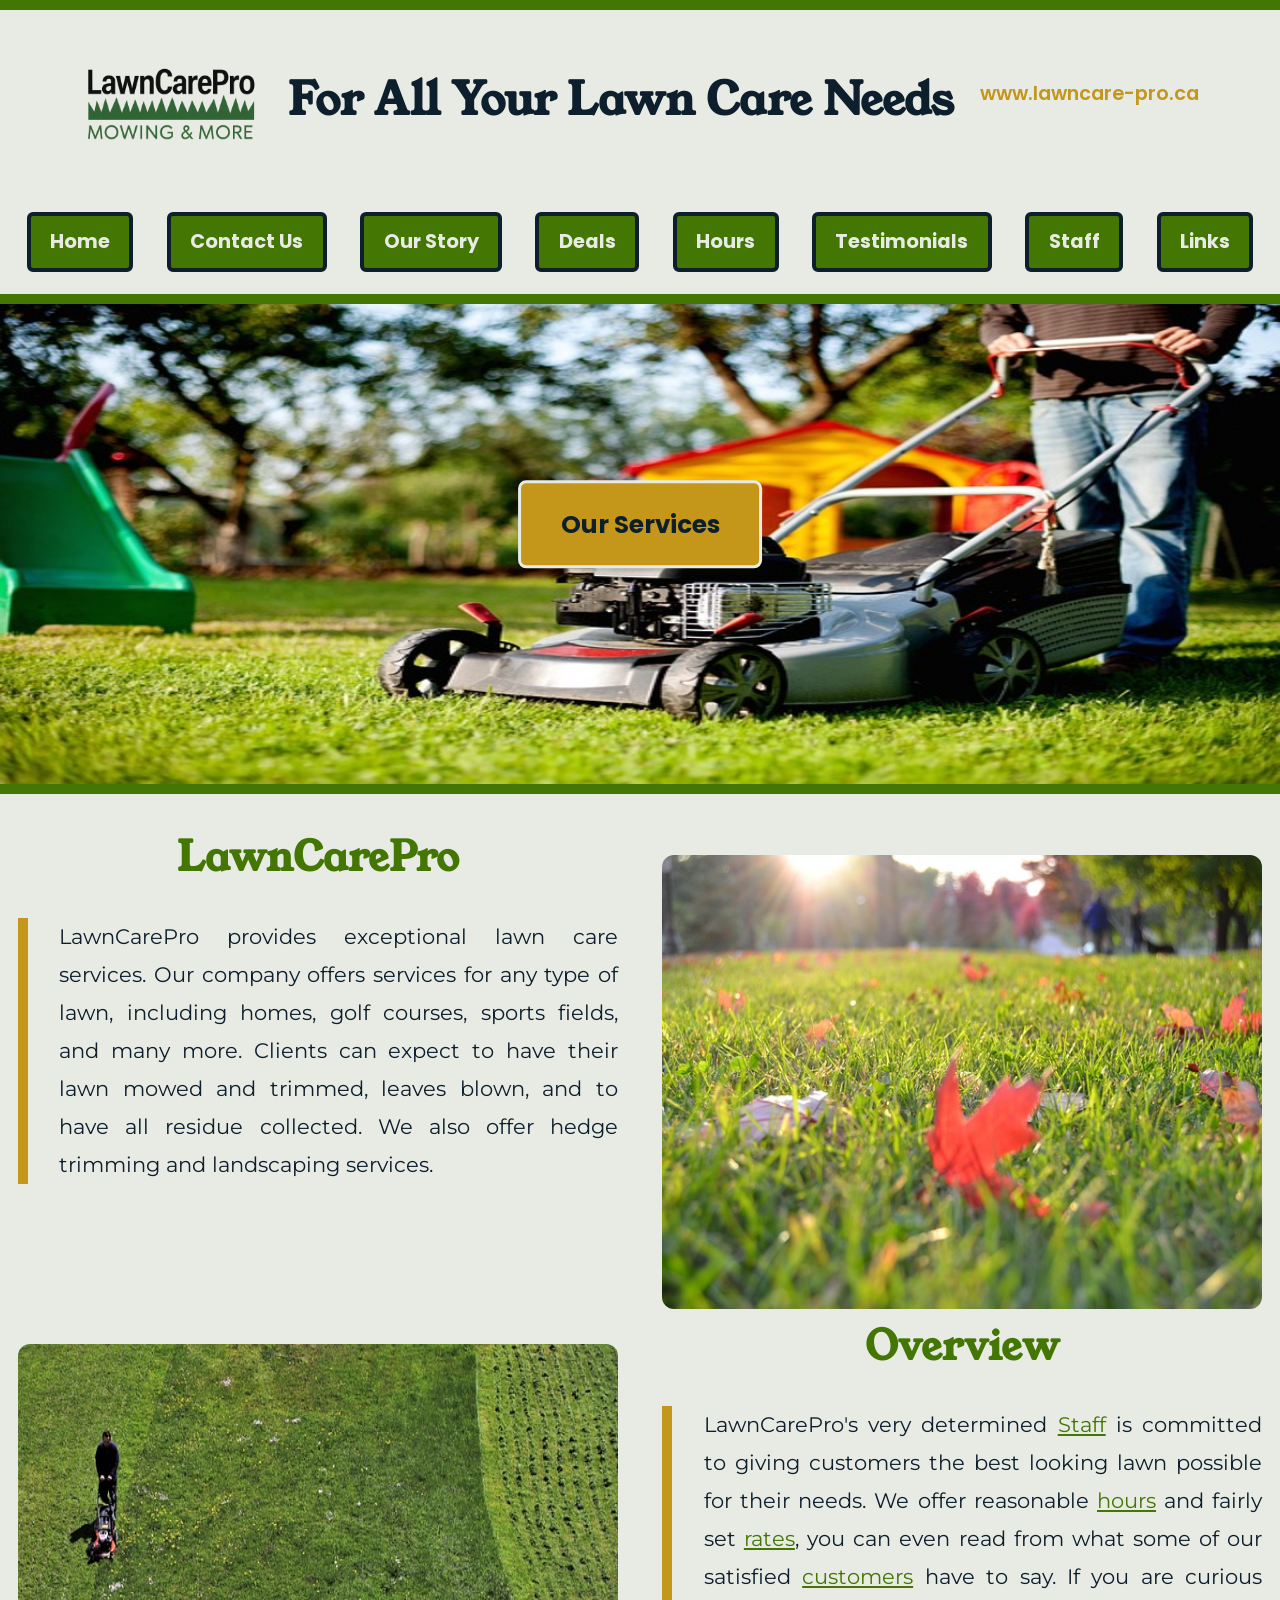
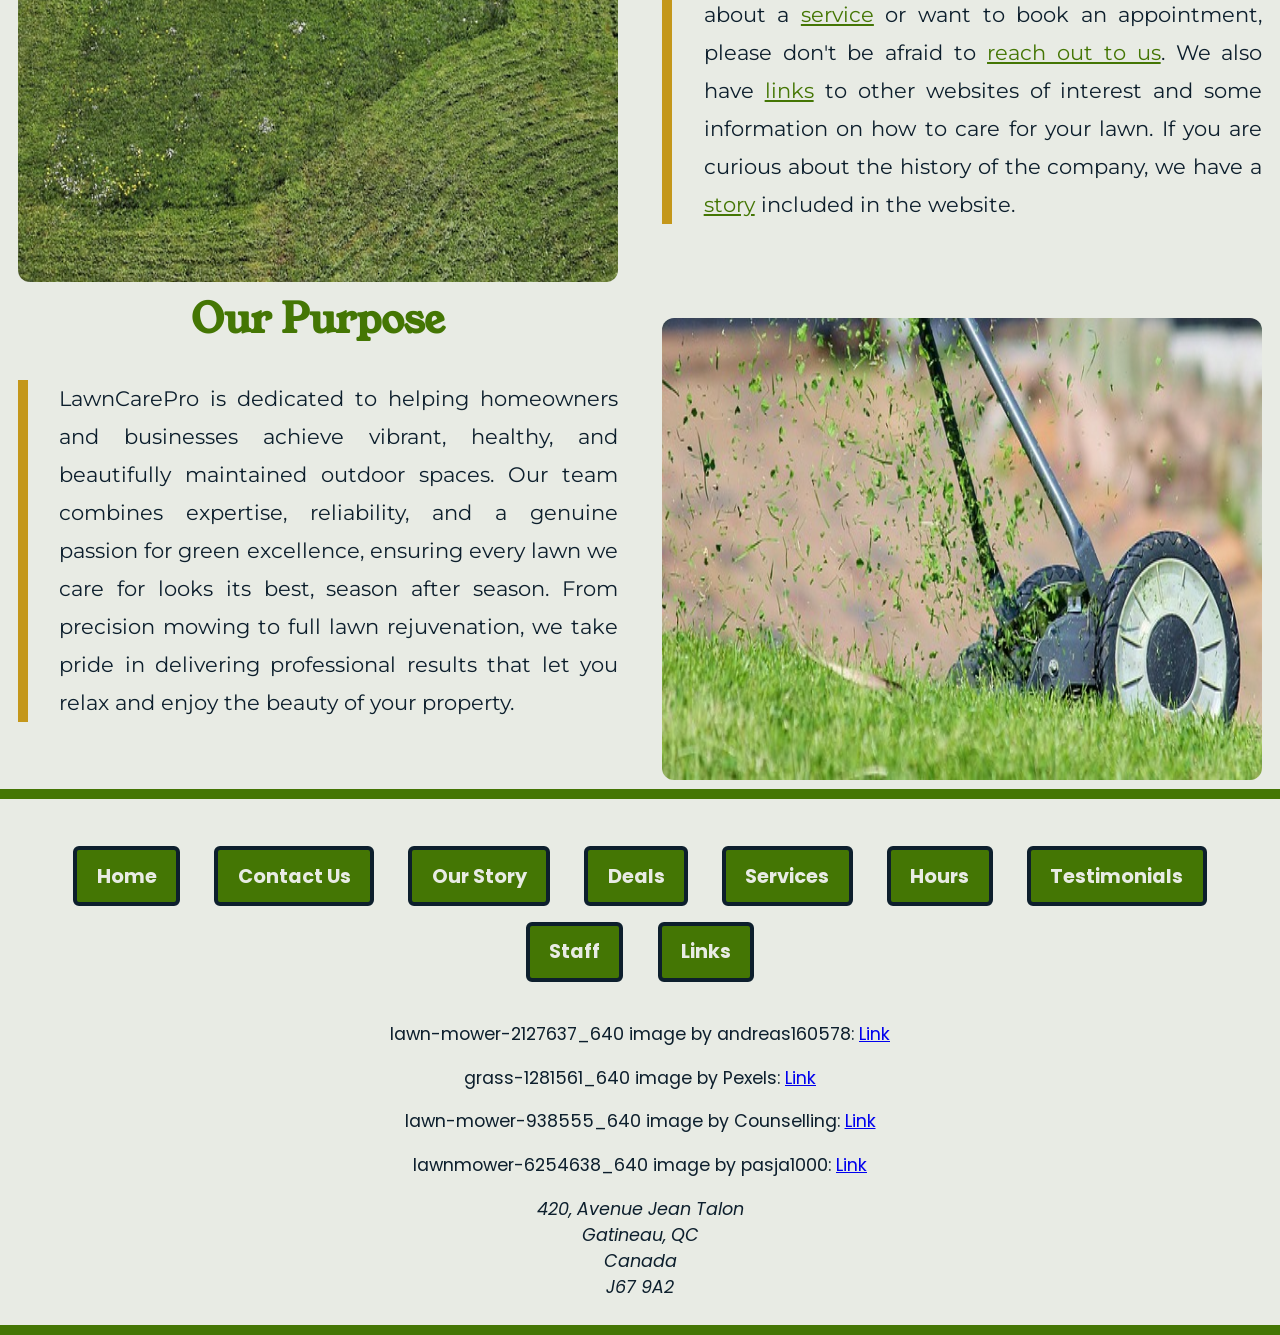
<file: index.html>
<!DOCTYPE html>
<html lang="en">

<head>
    <meta charset="UTF-8">
    <meta name="viewport" content="width=device-width, initial-scale=1.0">
    <title>LawnCarePro [Index]</title>
    <link rel="stylesheet" href="./styles/site.css">
    <link rel="icon" type="image/png" href="./images/farmer.png">
    <style>
        @import url('https://fonts.googleapis.com/css2?family=Montserrat:ital,wght@0,100..900;1,100..900&family=Young+Serif&display=swap');
        @import url('https://fonts.googleapis.com/css2?family=Poppins:ital,wght@0,100;0,200;0,300;0,400;0,500;0,600;0,700;0,800;0,900;1,100;1,200;1,300;1,400;1,500;1,600;1,700;1,800;1,900&display=swap');
    </style>
</head>

<body>
    <div id="banner">
        <header>

            <div class="header">
                <img src="./images/Logo.png" alt="Company Logo" width="200" height="175">
                <h1>For All Your Lawn Care Needs</h1>
                <p class="domain">www.lawncare-pro.ca</p>
            </div>


        </header>
        <nav>
            <ul>
                <li><a href="./index.html">Home</a></li>
                <li><a href="./contactus.html">Contact Us</a></li>
                <li><a href="./ourstory.html">Our Story</a></li>
                <li><a href="./deals.html">Deals</a></li>
                <li id="hide-services"><a href="./services.html">Services</a></li>
                <li><a href="./hours.html">Hours</a></li>
                <li><a href="./testimonials.html">Testimonials</a></li>
                <li><a href="./staff.html">Staff</a></li>
                <li><a href="./links.html">Links</a></li>
            </ul>

        </nav>
    </div>
    <main>
        <div class="Lawn-IMG">
            <a href="./services" class="cta-btn">Our Services</a>
            <img src="images/lawn-mower-2127637_640.jpg" alt="Red lawn mower on grass">
        </div>
        <section class="addSpacing">
            <div class="gridSection">
                <div class="textGroup">
                    <h2>
                        LawnCarePro
                    </h2>
                    <p class="card">
                        LawnCarePro provides exceptional lawn care services. Our company offers services for any type of
                        lawn, including homes, golf courses, sports fields, and many more. Clients can expect to have
                        their lawn mowed and trimmed, leaves blown, and to have all residue collected. We also offer
                        hedge trimming and landscaping services.
                    </p>
                </div>

                <img class="homeImg" src="images/grass-1281561_640.jpg" alt="Close up of green grass">
            </div>
        </section>
        <section class="addSpacing">
            <div class="gridSection">
                <div class="textGroup">
                    <h2>Overview</h2>
                    <p class="card">
                        LawnCarePro's very determined <a href="./staff.html">Staff</a> is committed to giving customers the best looking lawn possible for their needs. We offer reasonable <a href="./hours.html">hours</a> and fairly set <a href="./rates.html">rates</a>, you can even read from what some of our satisfied <a href="./testimonials.html">customers</a> have to say. If you are curious about a <a href="./services.html">service</a> or want to book an appointment, please don't be afraid to <a href="./contactus.html">reach out to us</a>. We also have <a href="./links.html">links</a> to other websites of interest and some information on how to care for your lawn. If you are curious about the history of the company, we have a <a href="./ourstory.html">story</a> included in the website. 
                    </p>
                </div>

                <img class="homeImg" src="images/lawnmower-6254638_640.jpg" alt="Electric lawn mower on grass">
            </div>
        </section>
        <section class="addSpacing">
            <div class="gridSection">
                <div class="textGroup">
                    <h2>Our Purpose</h2>
                    <p class="card">
                        LawnCarePro is dedicated to helping homeowners and businesses achieve vibrant, healthy, and
                        beautifully maintained outdoor spaces. Our team combines expertise, reliability, and a genuine
                        passion for green excellence, ensuring every lawn we care for looks its best, season after
                        season. From precision mowing to full lawn rejuvenation, we take pride in delivering
                        professional results that let you relax and enjoy the beauty of your property.
                    </p>
                </div>

                <img class="homeImg" src="images/lawn-mower-938555_640.jpg" alt="Lawn mower cutting grass">
            </div>
        </section>
    </main>
    <footer>
        <nav>
            <ul>
                <li><a href="./index.html">Home</a></li>
                <li><a href="./contactus.html">Contact Us</a></li>
                <li><a href="./ourstory.html">Our Story</a></li>
                <li><a href="./deals.html">Deals</a></li>
                <li><a href="./services.html">Services</a></li>
                <li><a href="./hours.html">Hours</a></li>
                <li><a href="./testimonials.html">Testimonials</a></li>
                <li><a href="./staff.html">Staff</a></li>
                <li><a href="./links.html">Links</a></li>
            </ul>

        </nav>
        <p>
            lawn-mower-2127637_640 image by andreas160578:
            <a href="https://pixabay.com/photos/lawn-mower-cut-the-lawn-lawn-mow-2127637/">Link</a>
        </p>
        <p>
            grass-1281561_640 image by Pexels:
            <a href="https://pixabay.com/photos/grass-lawn-meadow-leaves-autumn-1281561/">Link</a>
        </p>
        <p>
            lawn-mower-938555_640 image by Counselling:
            <a href="https://pixabay.com/photos/lawn-mower-grass-cutting-938555/">Link</a>
        </p>
        <p>
            lawnmower-6254638_640 image by pasja1000:
            <a href="https://pixabay.com/photos/lawnmower-grass-lawn-mower-6254638/">Link</a>
        </p>
        <address>
            <p>
                420, Avenue Jean Talon<br>
                Gatineau, QC<br>
                Canada<br>
                J67 9A2
            </p>
        </address>
    </footer>
</body>

</html>
</file>
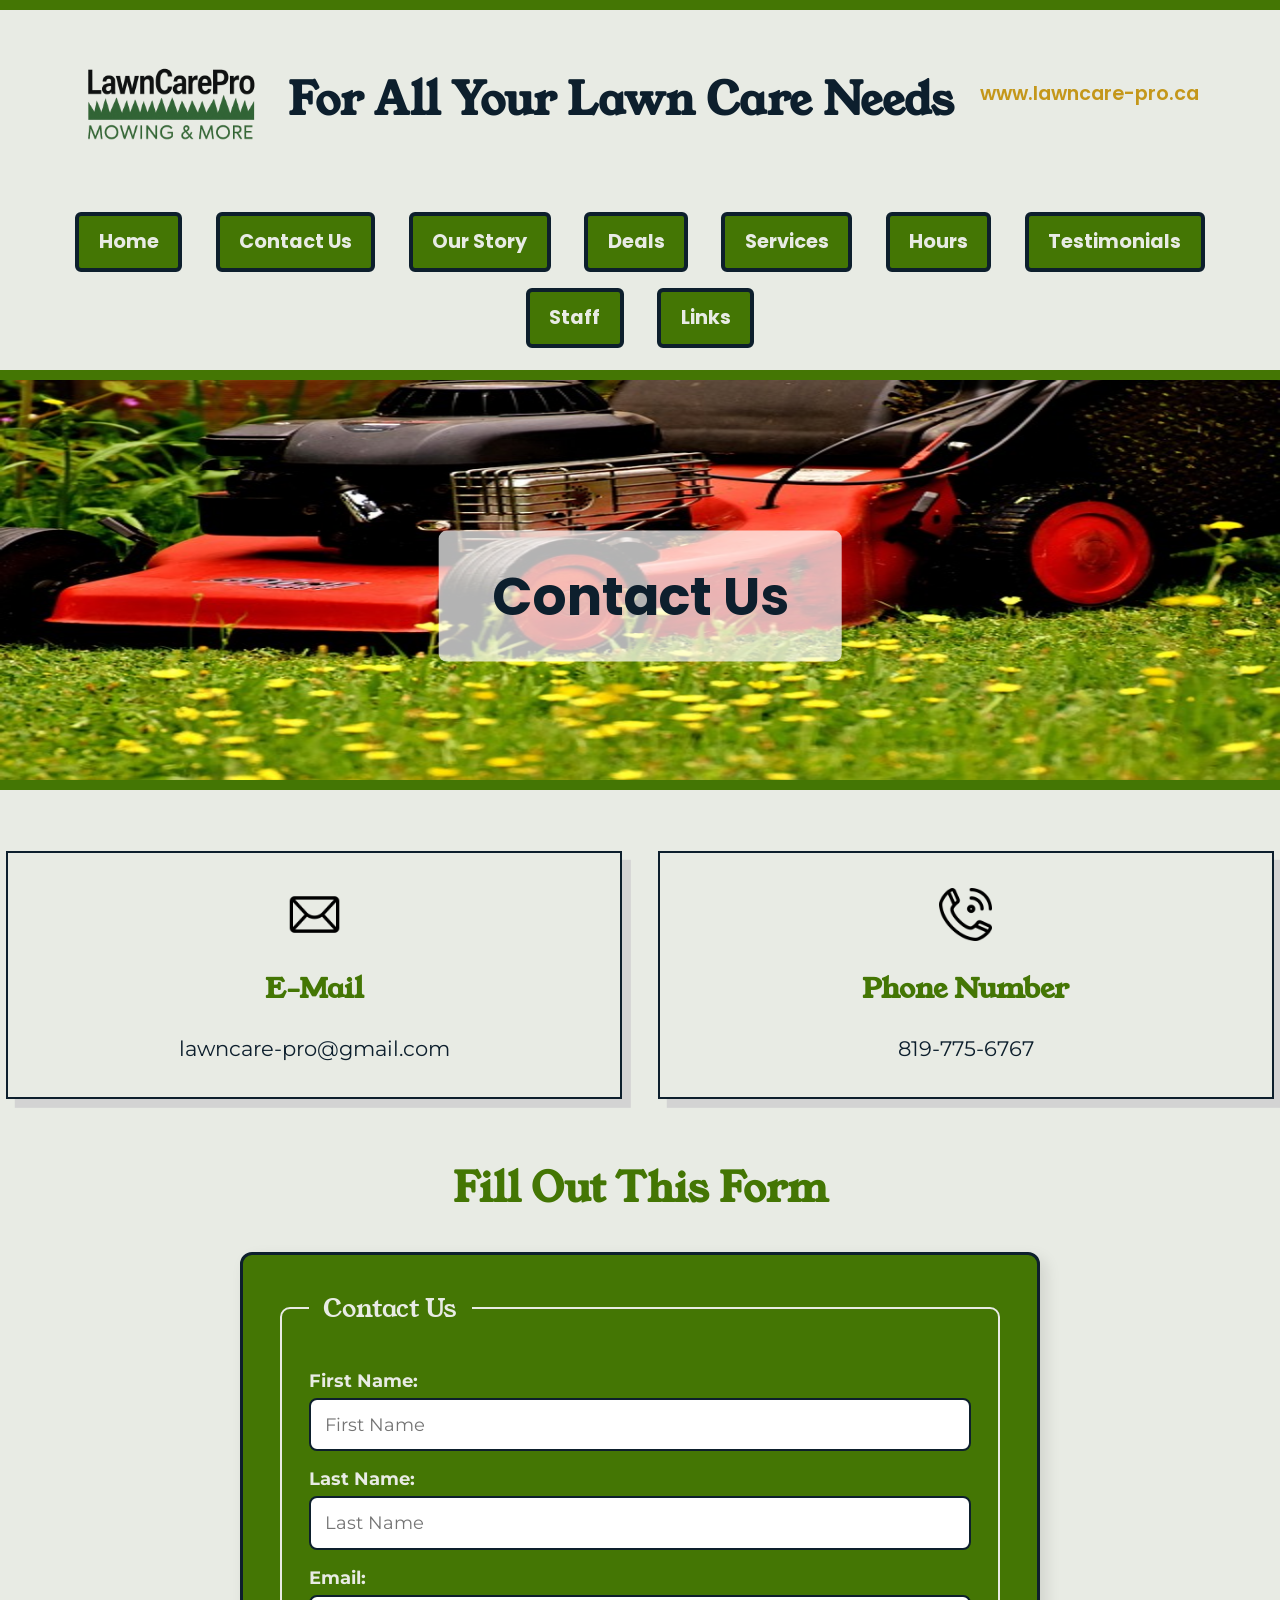
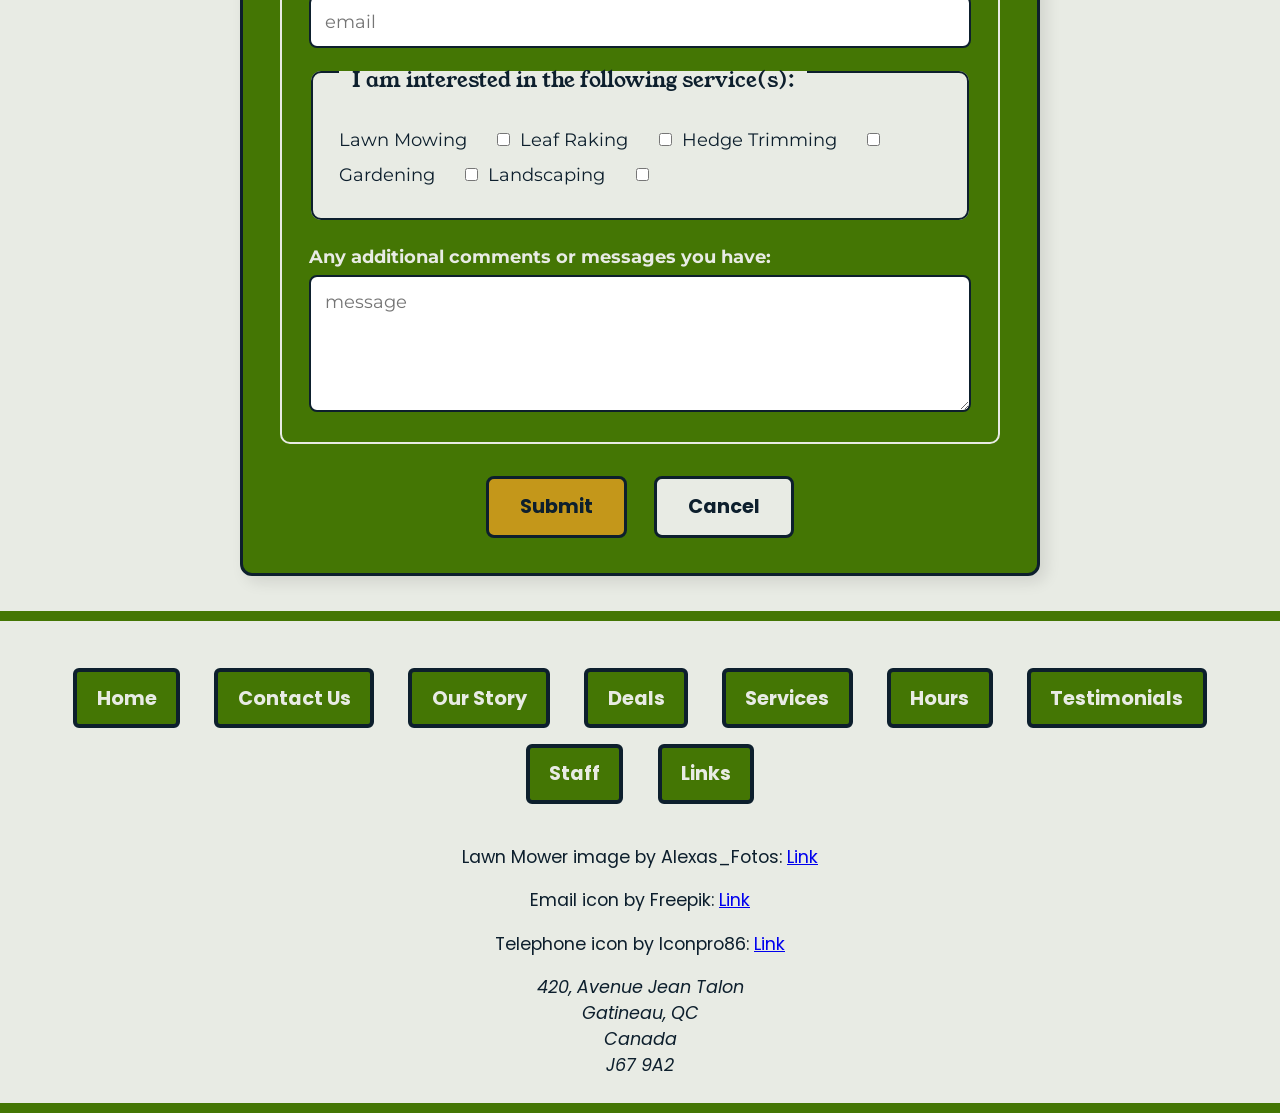
<file: contactus.html>
<!DOCTYPE html>
<html lang="en">

<head>
    <meta charset="UTF-8">
    <meta name="viewport" content="width=device-width, initial-scale=1.0">
    <title>LawnCarePro [Contact Us]</title>
    <link rel="stylesheet" href="./styles/site.css">
    <link rel="icon" type="image/png" href="./images/farmer.png">
    <style>
        @import url('https://fonts.googleapis.com/css2?family=Montserrat:ital,wght@0,100..900;1,100..900&family=Young+Serif&display=swap');
        @import url('https://fonts.googleapis.com/css2?family=Poppins:ital,wght@0,100;0,200;0,300;0,400;0,500;0,600;0,700;0,800;0,900;1,100;1,200;1,300;1,400;1,500;1,600;1,700;1,800;1,900&display=swap');
    </style>
</head>

<body>
    <div id="banner">
        <header>
            <div class="header">
                <img src="./images/Logo.png" alt="Company Logo" width="200" height="175">
                <h1>For All Your Lawn Care Needs</h1>
                <p class="domain">www.lawncare-pro.ca</p>
            </div>
        </header>
        <nav>
            <ul>
                <li><a href="./index.html">Home</a></li>
                <li><a href="./contactus.html">Contact Us</a></li>
                <li><a href="./ourstory.html">Our Story</a></li>
                <li><a href="./deals.html">Deals</a></li>
                <li><a href="./services.html">Services</a></li>
                <li><a href="./hours.html">Hours</a></li>
                <li><a href="./testimonials.html">Testimonials</a></li>
                <li><a href="./staff.html">Staff</a></li>
                <li><a href="./links.html">Links</a></li>
            </ul>
        </nav>
    </div>
    <main>
        <div class="contactContainer">
            <p class="contactText">Contact Us</p>
            <img src="./images/Lawn-mower.jpg" id="contactImg" alt="Lawn mower on grass">
        </div>

        <div class="contact-wrapper">
            <section class="contactSection">
                <img src="./images/email.png" alt="Email icon">
                <h3>E-Mail</h3>
                <a href="mailto:lawncarepro@gmail.com">lawncare-pro@gmail.com</a>
            </section>
            <section class="contactSection">
                <img src="./images/call.png" alt="Phone icon">
                <h3>Phone Number</h3>
                <a href="tel:8197756767">819-775-6767</a>
            </section>
        </div>
        <section>
            <h2>Fill Out This Form</h2>
            <form>
                <fieldset>
                    <legend>Contact Us</legend>

                    <label for="name">First Name:</label>
                    <input type="text" name="name" id="name" placeholder="First Name">

                    <label for="lastName">Last Name:</label>
                    <input type="text" name="lastName" id="lastName" placeholder="Last Name">

                    <label for="email">Email:</label>
                    <input type="email" name="email" id="email" placeholder="email">

                    <fieldset>
                        <legend>I am interested in the following service(s):</legend>

                        <label for="mowing">Lawn Mowing</label>
                        <input type="checkbox" name="service" id="mowing" value="mowing">

                        <label for="leaf">Leaf Raking</label>
                        <input type="checkbox" name="service" id="leaf" value="leaf">

                        <label for="hedge">Hedge Trimming</label>
                        <input type="checkbox" name="service" id="hedge" value="hedge">

                        <label for="garden">Gardening</label>
                        <input type="checkbox" name="service" id="garden" value="garden">

                        <label for="landscape">Landscaping</label>
                        <input type="checkbox" name="service" id="landscape" value="landscape">
                    </fieldset>

                    <label for="message">Any additional comments or messages you have:</label>
                    <textarea id="message" name="message" rows="5" cols="40" placeholder="message"></textarea>
                    
                </fieldset>

                <div class="form-buttons">
                    <input type="submit" value="Submit">
                    <button type="reset">Cancel</button>
                </div>
            </form>
        </section>
    </main>
    <footer>
        <nav>
            <ul>
                <li><a href="./index.html">Home</a></li>
                <li><a href="./contactus.html">Contact Us</a></li>
                <li><a href="./ourstory.html">Our Story</a></li>
                <li><a href="./deals.html">Deals</a></li>
                <li><a href="./services.html">Services</a></li>
                <li><a href="./hours.html">Hours</a></li>
                <li><a href="./testimonials.html">Testimonials</a></li>
                <li><a href="./staff.html">Staff</a></li>
                <li><a href="./links.html">Links</a></li>
            </ul>
        </nav>
        <p>
            Lawn Mower image by Alexas_Fotos:
            <a href="https://pixabay.com/photos/lawn-mower-mow-cut-the-lawn-green-2430719/">Link</a>
        </p>
        <p>
            Email icon by Freepik:
            <a href="https://www.flaticon.com/free-icon/email_542638?related_id=542638">Link</a>
        </p>
        <p>
            Telephone icon by Iconpro86:
            <a href="https://www.flaticon.com/free-icons/black-mobile-phone">Link</a>
        </p>
        <address>
            <p>
                420, Avenue Jean Talon<br>
                Gatineau, QC<br>
                Canada<br>
                J67 9A2
            </p>
        </address>
    </footer>
</body>

</html>
</file>
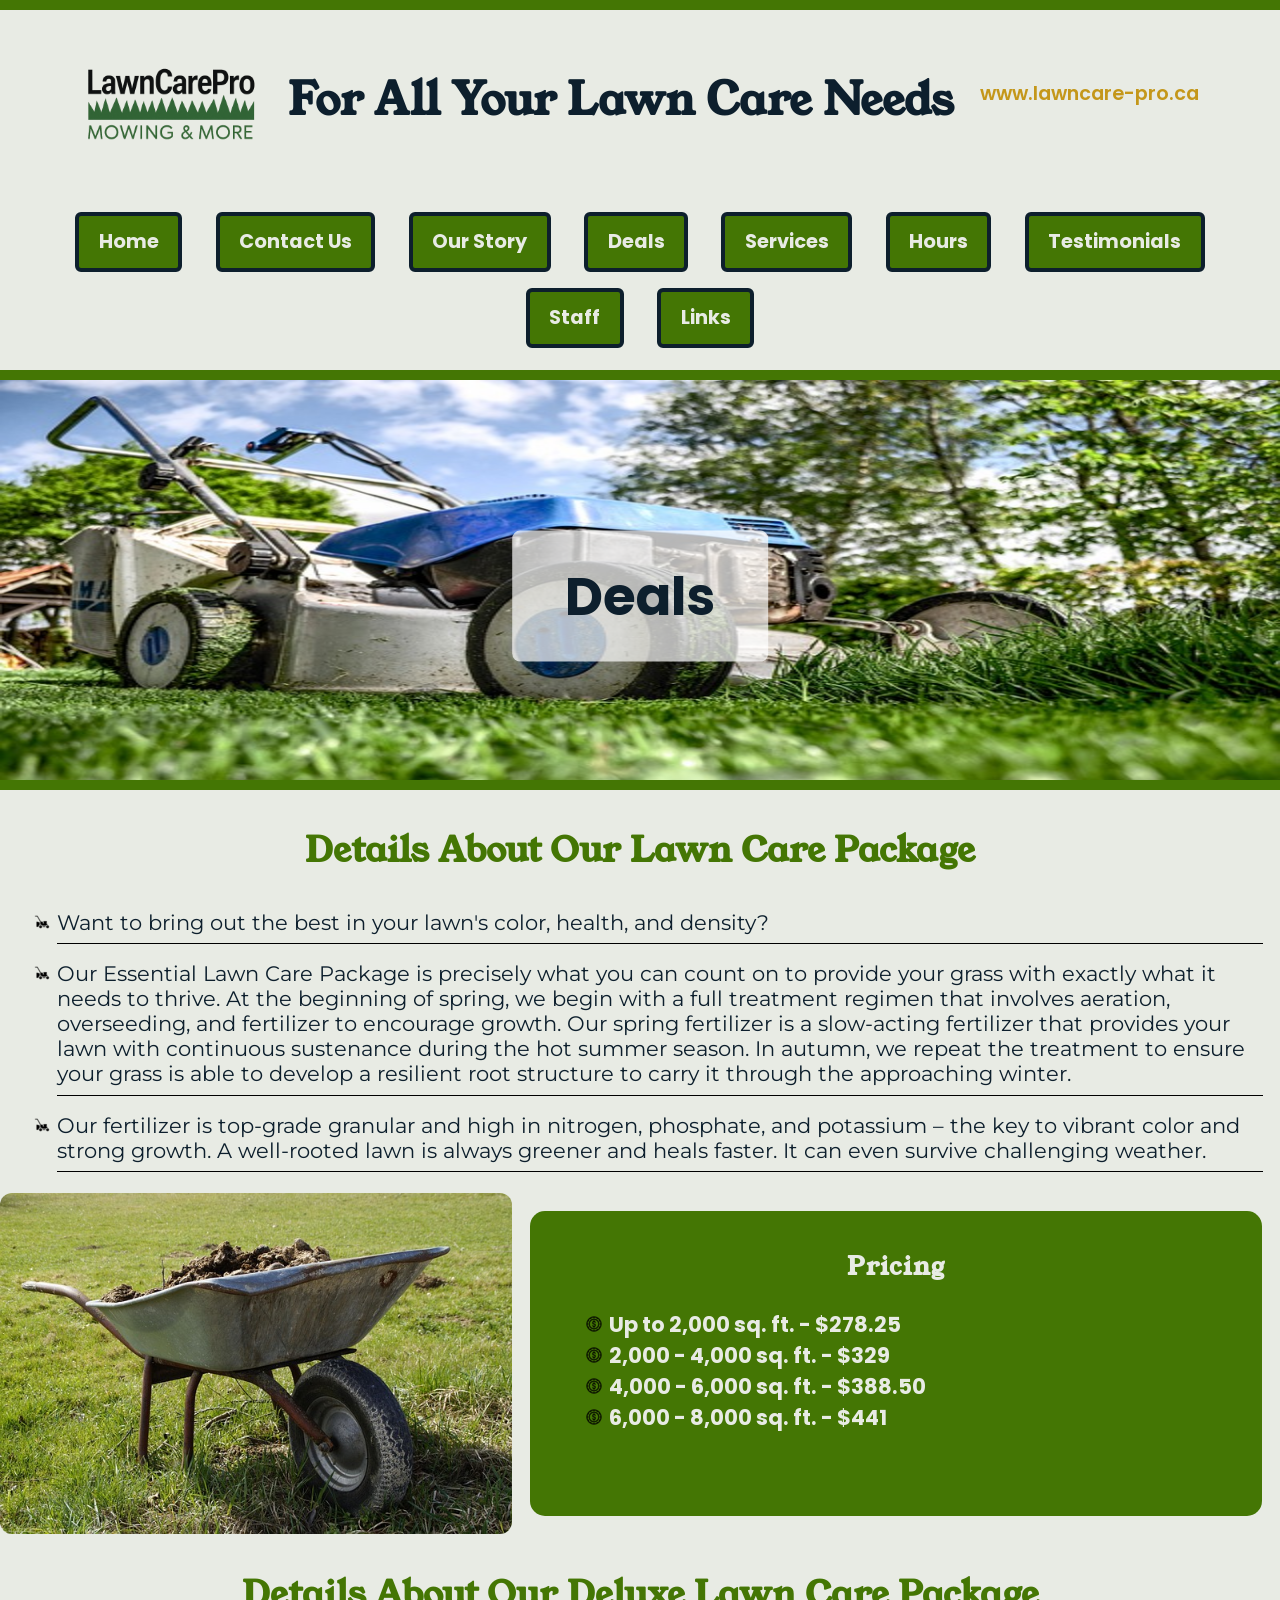
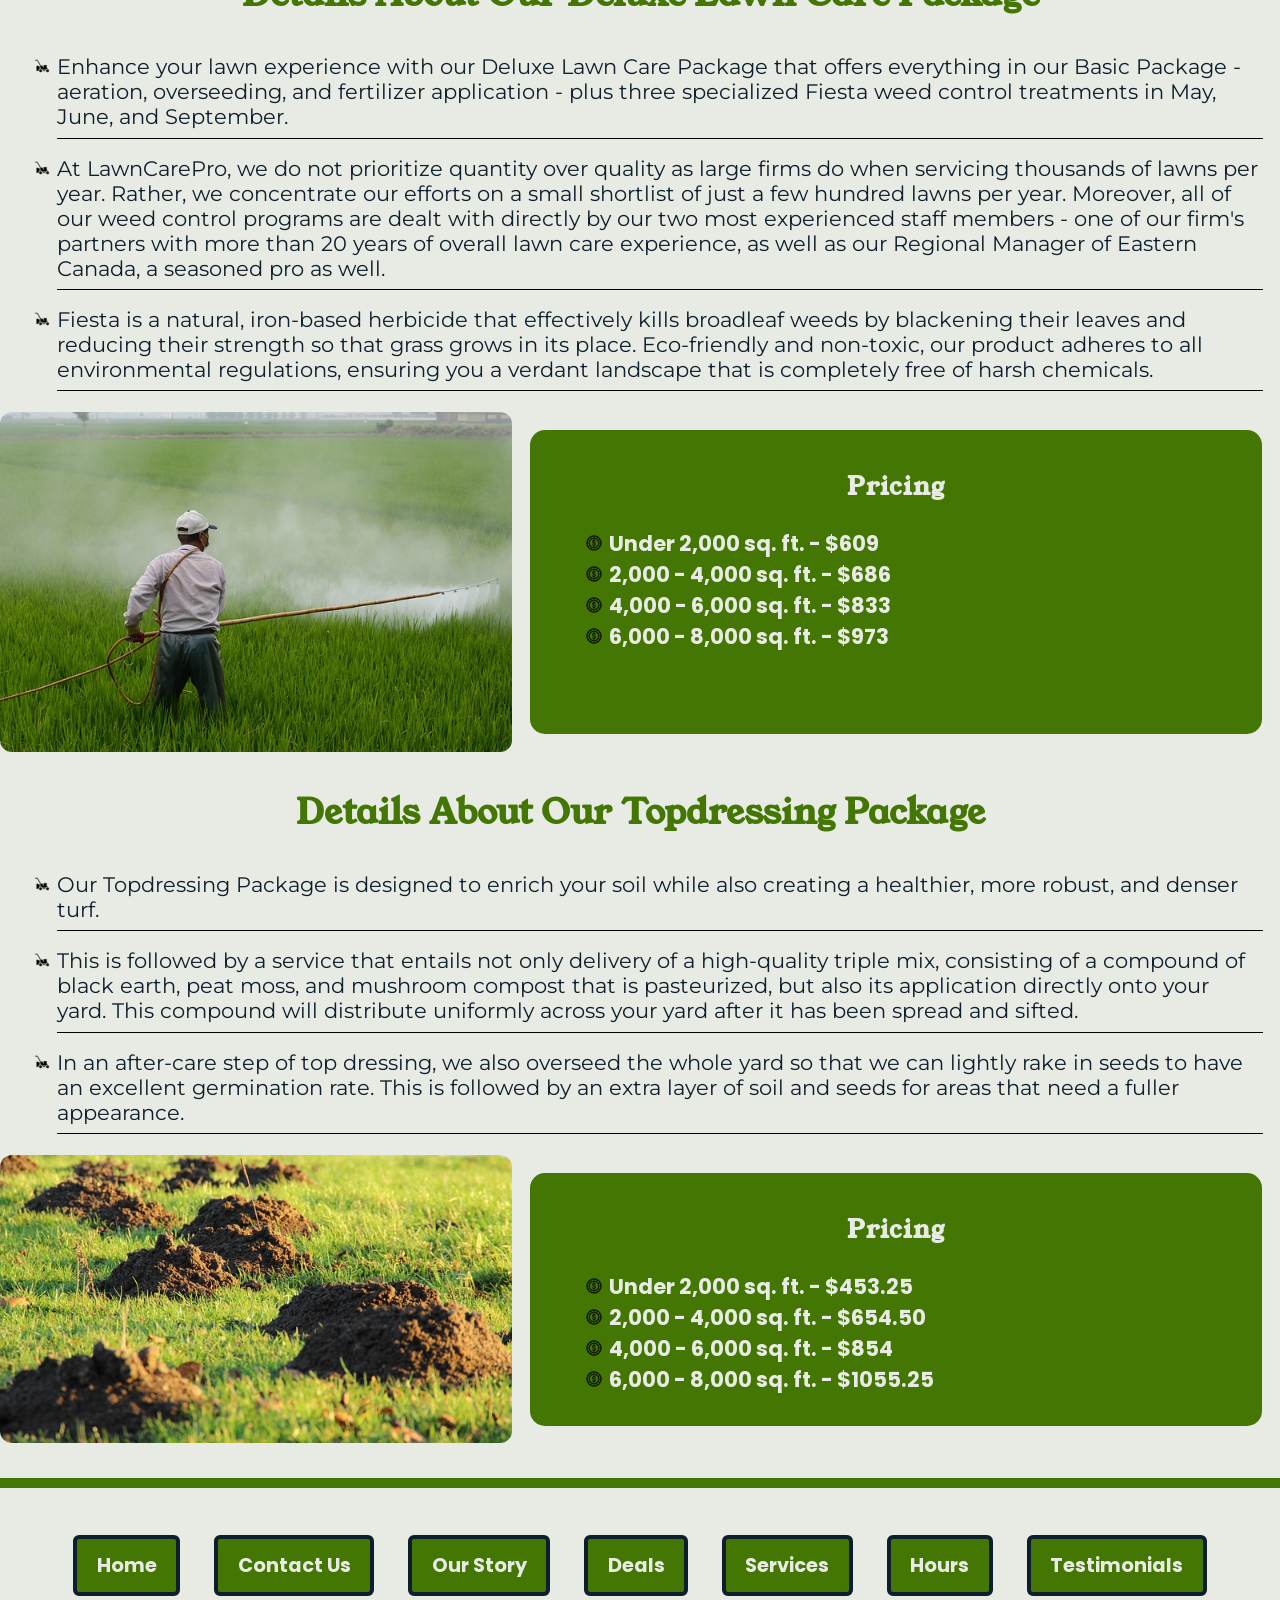
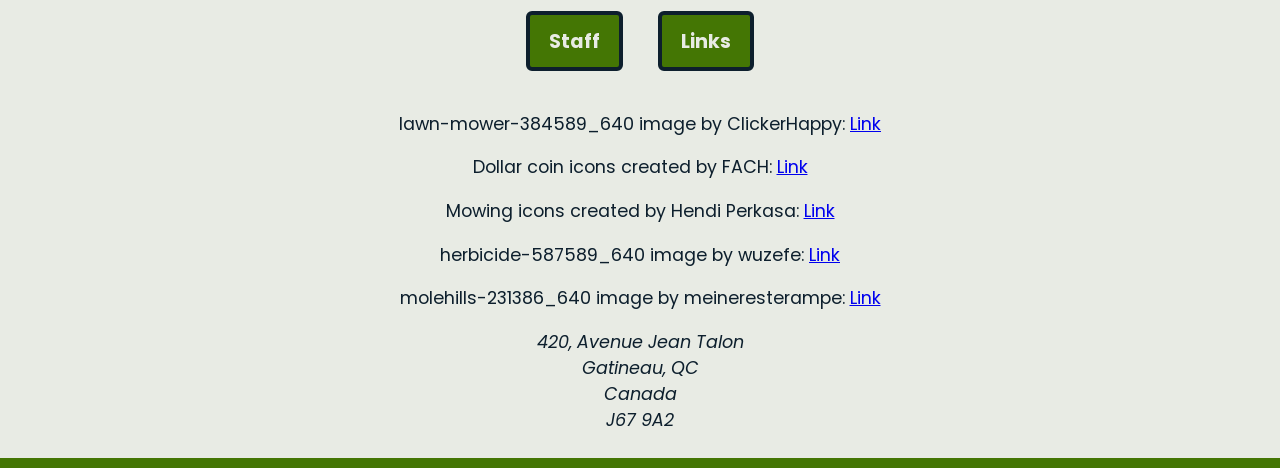
<file: deals.html>
<!DOCTYPE html>
<html lang="en">
    <head>
        <meta charset="UTF-8">
        <meta name="viewport" content="width=device-width, initial-scale=1.0">
        <title>LawnCarePro [Deals]</title>
        <link rel="stylesheet" href="./styles/site.css">
        <link rel="icon" type="image/png" href="./images/farmer.png">
        <style>
@import url('https://fonts.googleapis.com/css2?family=Montserrat:ital,wght@0,100..900;1,100..900&family=Young+Serif&display=swap');
@import url('https://fonts.googleapis.com/css2?family=Poppins:ital,wght@0,100;0,200;0,300;0,400;0,500;0,600;0,700;0,800;0,900;1,100;1,200;1,300;1,400;1,500;1,600;1,700;1,800;1,900&display=swap');
</style>
    </head>
    <body>
        <div id="banner">
        <header>
            
            <div class="header">
                <img src="./images/Logo.png" alt="Company Logo" width="200" height="175">
                <h1>For All Your Lawn Care Needs</h1>
                <p class="domain">www.lawncare-pro.ca</p>
            </div>
            
            
        </header>
        <nav>
            <ul>
                <li><a href="./index.html">Home</a></li>
                <li><a href="./contactus.html">Contact Us</a></li>
                <li><a href="./ourstory.html">Our Story</a></li>
                <li><a href="./deals.html">Deals</a></li>
                <li><a href="./services.html">Services</a></li>
                <li><a href="./hours.html">Hours</a></li>
                <li><a href="./testimonials.html">Testimonials</a></li>
                <li><a href="./staff.html">Staff</a></li>
                <li><a href="./links.html">Links</a></li>
            </ul>
            
        </nav>
    </div>
        <main>
            <div class="contactContainer">
                <p class="contactText">Deals</p>
                <img src="./images/lawn-mower-384589_640.jpg" id="contactImg" alt="Red lawn mower on grass">
            </div>
            <section>
                <div class="dealsText">
                <h3>Details About Our Lawn Care Package</h3>
                <ul>
                    <li>Want to bring out the best in your lawn's color, health, and density?</li>
                    <li>Our Essential Lawn Care Package is precisely what you can count on to provide your grass with exactly what it needs to thrive. At the beginning of spring, we begin with a full treatment regimen that involves aeration, overseeding, and fertilizer to encourage growth. Our spring fertilizer is a slow-acting fertilizer that provides your lawn with continuous sustenance during the hot summer season. In autumn, we repeat the treatment to ensure your grass is able to develop a resilient root structure to carry it through the approaching winter.</li>
                    <li>Our fertilizer is top-grade granular and high in nitrogen, phosphate, and potassium – the key to vibrant color and strong growth. A well-rooted lawn is always greener and heals faster. It can even survive challenging weather.</li>
                </ul>
                </div>
                <div class="dealsDesktop">
                     <img class="dealsImg" src="./images/wheelbarrow-2188081_640.jpg" alt="Wheelbarrow with gardening tools">
                <div class="priceList">
                    <h3>Pricing</h3>
                    <ul>
                        <li>Up to 2,000 sq. ft. - $278.25</li>
                        <li>2,000 - 4,000 sq. ft. - $329</li>
                        <li>4,000 - 6,000 sq. ft. - $388.50</li>
                        <li>6,000 - 8,000 sq. ft. - $441</li>
                    </ul>
                </div>
                </div>
               
                
            </section>
            <section>
                <div class="dealsText">
                <h3>Details About Our Deluxe Lawn Care Package</h3>
                <ul>
                    <li>Enhance your lawn experience with our Deluxe Lawn Care Package that offers everything in our Basic Package - aeration, overseeding, and fertilizer application - plus three specialized Fiesta weed control treatments in May, June, and September.</li>
                    <li>At LawnCarePro, we do not prioritize quantity over quality as large firms do when servicing thousands of lawns per year. Rather, we concentrate our efforts on a small shortlist of just a few hundred lawns per year. Moreover, all of our weed control programs are dealt with directly by our two most experienced staff members - one of our firm's partners with more than 20 years of overall lawn care experience, as well as our Regional Manager of Eastern Canada, a seasoned pro as well.</li>
                    <li>Fiesta is a natural, iron-based herbicide that effectively kills broadleaf weeds by blackening their leaves and reducing their strength so that grass grows in its place. Eco-friendly and non-toxic, our product adheres to all environmental regulations, ensuring you a verdant landscape that is completely free of harsh chemicals.</li>
                </ul>
                </div>
                <div class="dealsDesktop">
                    <img class="dealsImg" src="./images/herbicide-587589_640.jpg" alt="Farmer spraying herbicide in field">
                <div class="priceList">
                    <h3>Pricing</h3>
                    <ul>
                        <li>Under 2,000 sq. ft. - $609</li>
                        <li>2,000 - 4,000 sq. ft. - $686</li>
                        <li>4,000 - 6,000 sq. ft. - $833</li>
                        <li>6,000 - 8,000 sq. ft. - $973</li>
                    </ul>
                </div>
                </div>
                
            </section>
             <section>
                <div class="dealsText">
                <h3>Details About Our Topdressing Package</h3>
                <ul>
                    <li>Our Topdressing Package is designed to enrich your soil while also creating a healthier, more robust, and denser turf.</li>
                    <li>This is followed by a service that entails not only delivery of a high-quality triple mix, consisting of a compound of black earth, peat moss, and mushroom compost that is pasteurized, but also its application directly onto your yard. This compound will distribute uniformly across your yard after it has been spread and sifted.</li>
                    <li>In an after-care step of top dressing, we also overseed the whole yard so that we can lightly rake in seeds to have an excellent germination rate. This is followed by an extra layer of soil and seeds for areas that need a fuller appearance.</li>
                </ul>
                </div>
                <div class="dealsDesktop">
                     <img class="dealsImg" src="./images/molehills-231386_640.jpg" alt="Molehills on lawn">
                <div class="priceList">
                    <h3>Pricing</h3>
                    <ul>
                        <li>Under 2,000 sq. ft. - $453.25</li>
                        <li>2,000 - 4,000 sq. ft. - $654.50</li>
                        <li>4,000 - 6,000 sq. ft. - $854</li>
                        <li>6,000 - 8,000 sq. ft. - $1055.25</li>
                    </ul>
                </div>
                </div>
               
            </section>
            
        </main>
        <footer>
            <nav>
            <ul>
                <li><a href="./index.html">Home</a></li>
                <li><a href="./contactus.html">Contact Us</a></li>
                <li><a href="./ourstory.html">Our Story</a></li>
                <li><a href="./deals.html">Deals</a></li>
                <li><a href="./services.html">Services</a></li>
                <li><a href="./hours.html">Hours</a></li>
                <li><a href="./testimonials.html">Testimonials</a></li>
                <li><a href="./staff.html">Staff</a></li>
                <li><a href="./links.html">Links</a></li>
            </ul>

        </nav>
             <p>
                lawn-mower-384589_640 image by ClickerHappy:
                <a href="https://pixabay.com/photos/lawn-mower-grass-garden-front-yard-384589/">Link</a>
            </p>
            <p>
                Dollar coin icons created by FACH:
                <a href="https://www.flaticon.com/free-icons/dollar-coin">Link</a>
            </p>
            <p>
                Mowing icons created by Hendi Perkasa:
                <a href="https://www.flaticon.com/free-icons/mowing">Link</a>
            </p>
            <p>
                herbicide-587589_640 image by wuzefe:
                <a href="https://pixabay.com/photos/herbicide-farmer-in-rice-field-587589/">Link</a>
            </p>
            <p>
                molehills-231386_640 image by meineresterampe:
                <a href="https://pixabay.com/photos/molehills-mole-earth-meadow-lawn-231386/">Link</a>
            </p>
            <address>
                <p>
                    420, Avenue Jean Talon<br>
                    Gatineau, QC<br>
                    Canada<br>
                    J67 9A2
                </p>
            </address>
           
        </footer>
    </body>
</html>
</file>
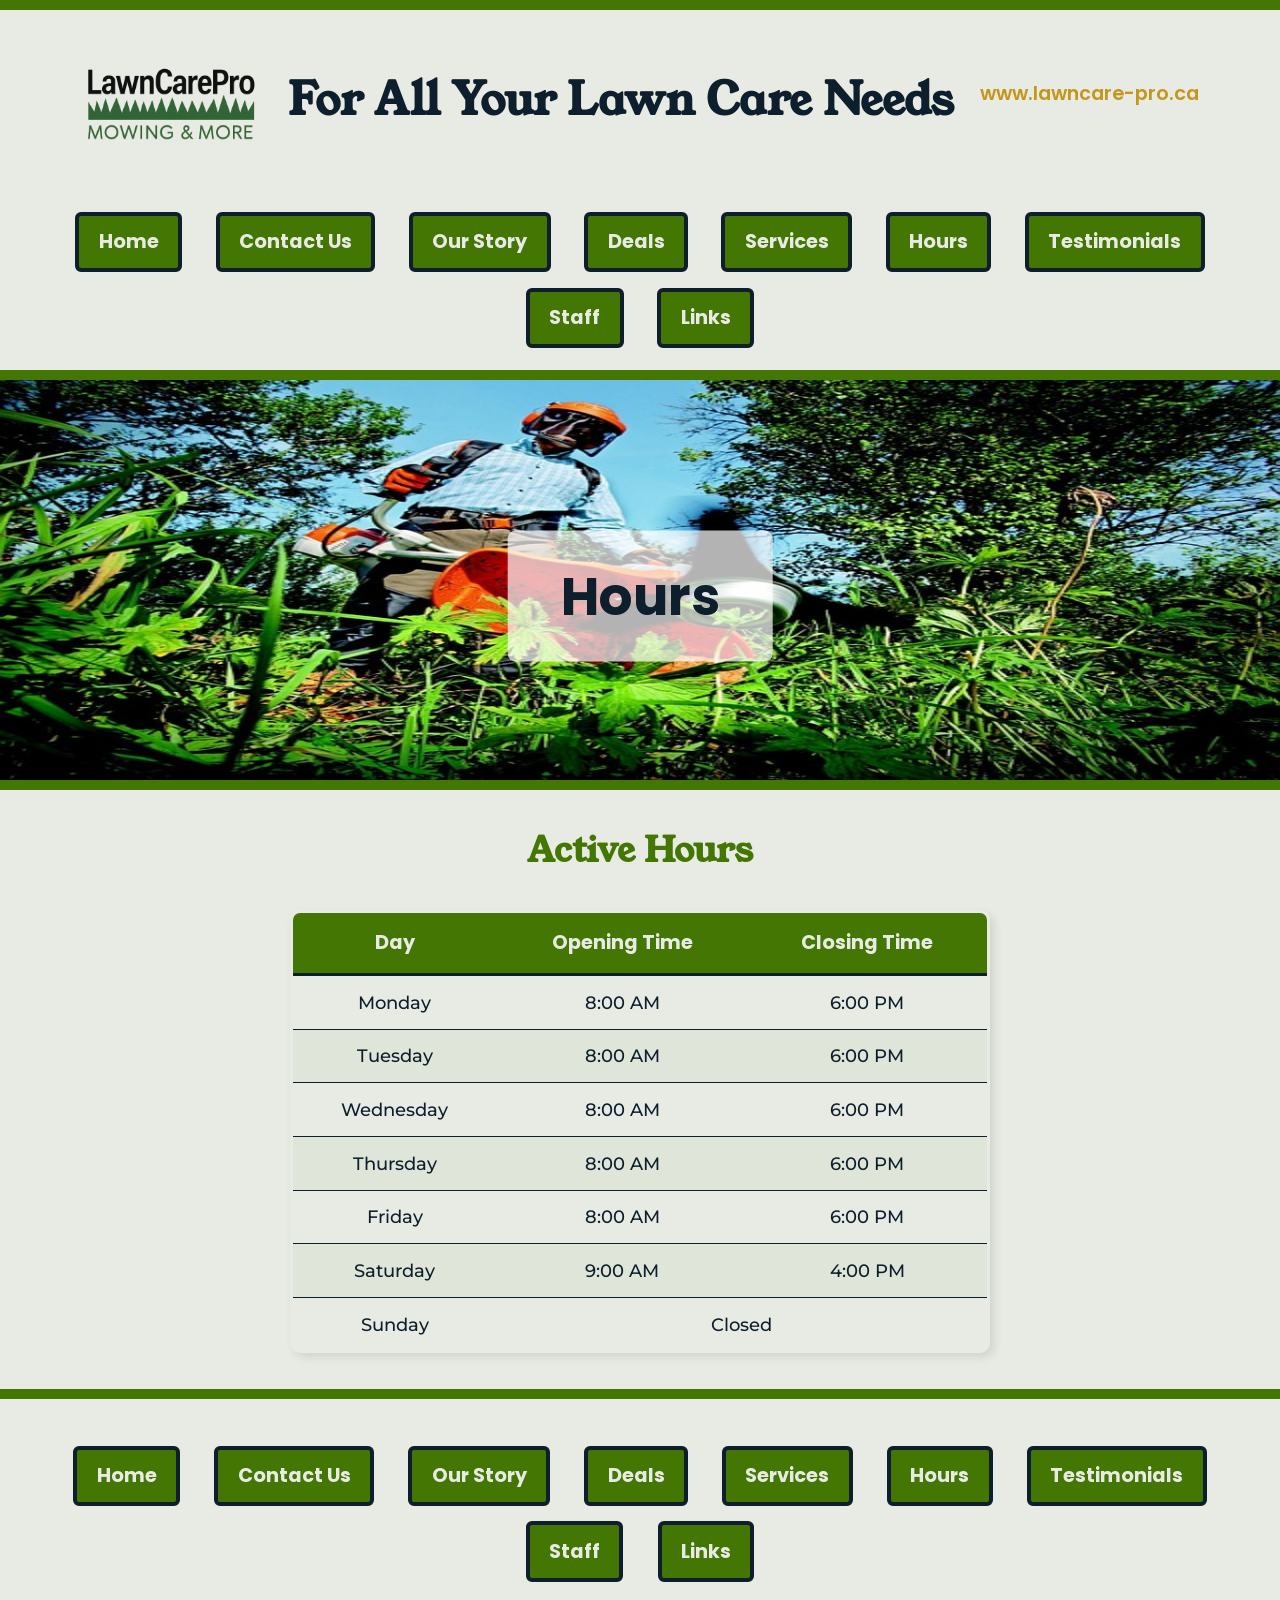
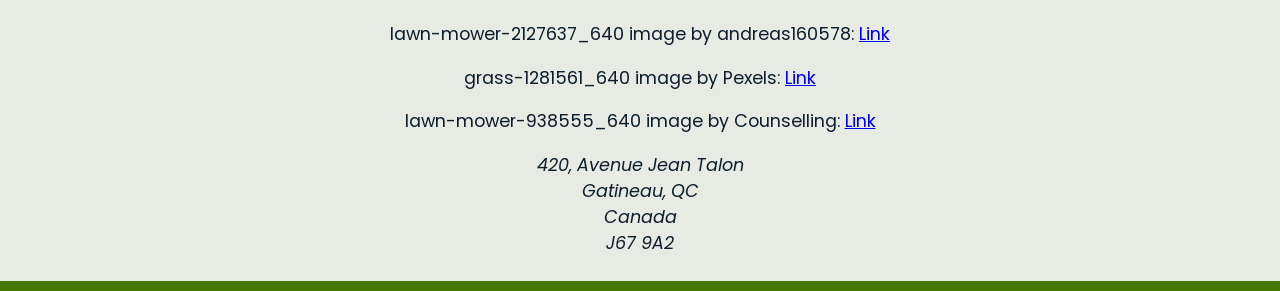
<file: hours.html>
<!DOCTYPE html>
<html lang="en">

<head>
    <meta charset="UTF-8">
    <meta name="viewport" content="width=device-width, initial-scale=1.0">
    <title>LawnCarePro [Hours]</title>
    <link rel="stylesheet" href="./styles/site.css">
    <link rel="icon" type="image/png" href="./images/farmer.png">
    <style>
        @import url('https://fonts.googleapis.com/css2?family=Montserrat:ital,wght@0,100..900;1,100..900&family=Young+Serif&display=swap');
        @import url('https://fonts.googleapis.com/css2?family=Poppins:ital,wght@0,100;0,200;0,300;0,400;0,500;0,600;0,700;0,800;0,900;1,100;1,200;1,300;1,400;1,500;1,600;1,700;1,800;1,900&display=swap');
    </style>
</head>

<body>
    <div id="banner">
        <header>

            <div class="header">
                <img src="./images/Logo.png" alt="Company Logo" width="200" height="175">
                <h1>For All Your Lawn Care Needs</h1>
                <p class="domain">www.lawncare-pro.ca</p>
            </div>


        </header>
        <nav>
            <ul>
                <li><a href="./index.html">Home</a></li>
                <li><a href="./contactus.html">Contact Us</a></li>
                <li><a href="./ourstory.html">Our Story</a></li>
                <li><a href="./deals.html">Deals</a></li>
                <li><a href="./services.html">Services</a></li>
                <li><a href="./hours.html">Hours</a></li>
                <li><a href="./testimonials.html">Testimonials</a></li>
                <li><a href="./staff.html">Staff</a></li>
                <li><a href="./links.html">Links</a></li>
            </ul>

        </nav>
    </div>
    <main>
        <div class="contactContainer">
                <p class="contactText">Hours</p>
                <img src="./images/garden-2179095_640.jpg" id="contactImg" alt="Garden tools and watering can">
            </div>
            <section class="hours-section">
  <h2>Active Hours</h2>
  <table class="hours-table">
    <thead>
      <tr>
        <th>Day</th>
        <th>Opening Time</th>
        <th>Closing Time</th>
      </tr>
    </thead>
    <tbody>
      <tr>
        <td>Monday</td>
        <td>8:00 AM</td>
        <td>6:00 PM</td>
      </tr>
      <tr>
        <td>Tuesday</td>
        <td>8:00 AM</td>
        <td>6:00 PM</td>
      </tr>
      <tr>
        <td>Wednesday</td>
        <td>8:00 AM</td>
        <td>6:00 PM</td>
      </tr>
      <tr>
        <td>Thursday</td>
        <td>8:00 AM</td>
        <td>6:00 PM</td>
      </tr>
      <tr>
        <td>Friday</td>
        <td>8:00 AM</td>
        <td>6:00 PM</td>
      </tr>
      <tr>
        <td>Saturday</td>
        <td>9:00 AM</td>
        <td>4:00 PM</td>
      </tr>
      <tr>
        <td>Sunday</td>
        <td colspan="2">Closed</td>
      </tr>
    </tbody>
  </table>
</section>

           
    </main>
    <footer>
        <nav>
            <ul>
                <li><a href="./index.html">Home</a></li>
                <li><a href="./contactus.html">Contact Us</a></li>
                <li><a href="./ourstory.html">Our Story</a></li>
                <li><a href="./deals.html">Deals</a></li>
                <li><a href="./services.html">Services</a></li>
                <li><a href="./hours.html">Hours</a></li>
                <li><a href="./testimonials.html">Testimonials</a></li>
                <li><a href="./staff.html">Staff</a></li>
                <li><a href="./links.html">Links</a></li>
            </ul>

        </nav>
        <p>
            lawn-mower-2127637_640 image by andreas160578:
            <a href="https://pixabay.com/photos/lawn-mower-cut-the-lawn-lawn-mow-2127637/">Link</a>
        </p>
        <p>
            grass-1281561_640 image by Pexels:
            <a href="https://pixabay.com/photos/grass-lawn-meadow-leaves-autumn-1281561/">Link</a>
        </p>
        <p>
            lawn-mower-938555_640 image by Counselling:
            <a href="https://pixabay.com/photos/lawn-mower-grass-cutting-938555/">Link</a>
        </p>
        <address>
            <p>
                420, Avenue Jean Talon<br>
                Gatineau, QC<br>
                Canada<br>
                J67 9A2
            </p>
        </address>
    </footer>
</body>

</html>
</file>
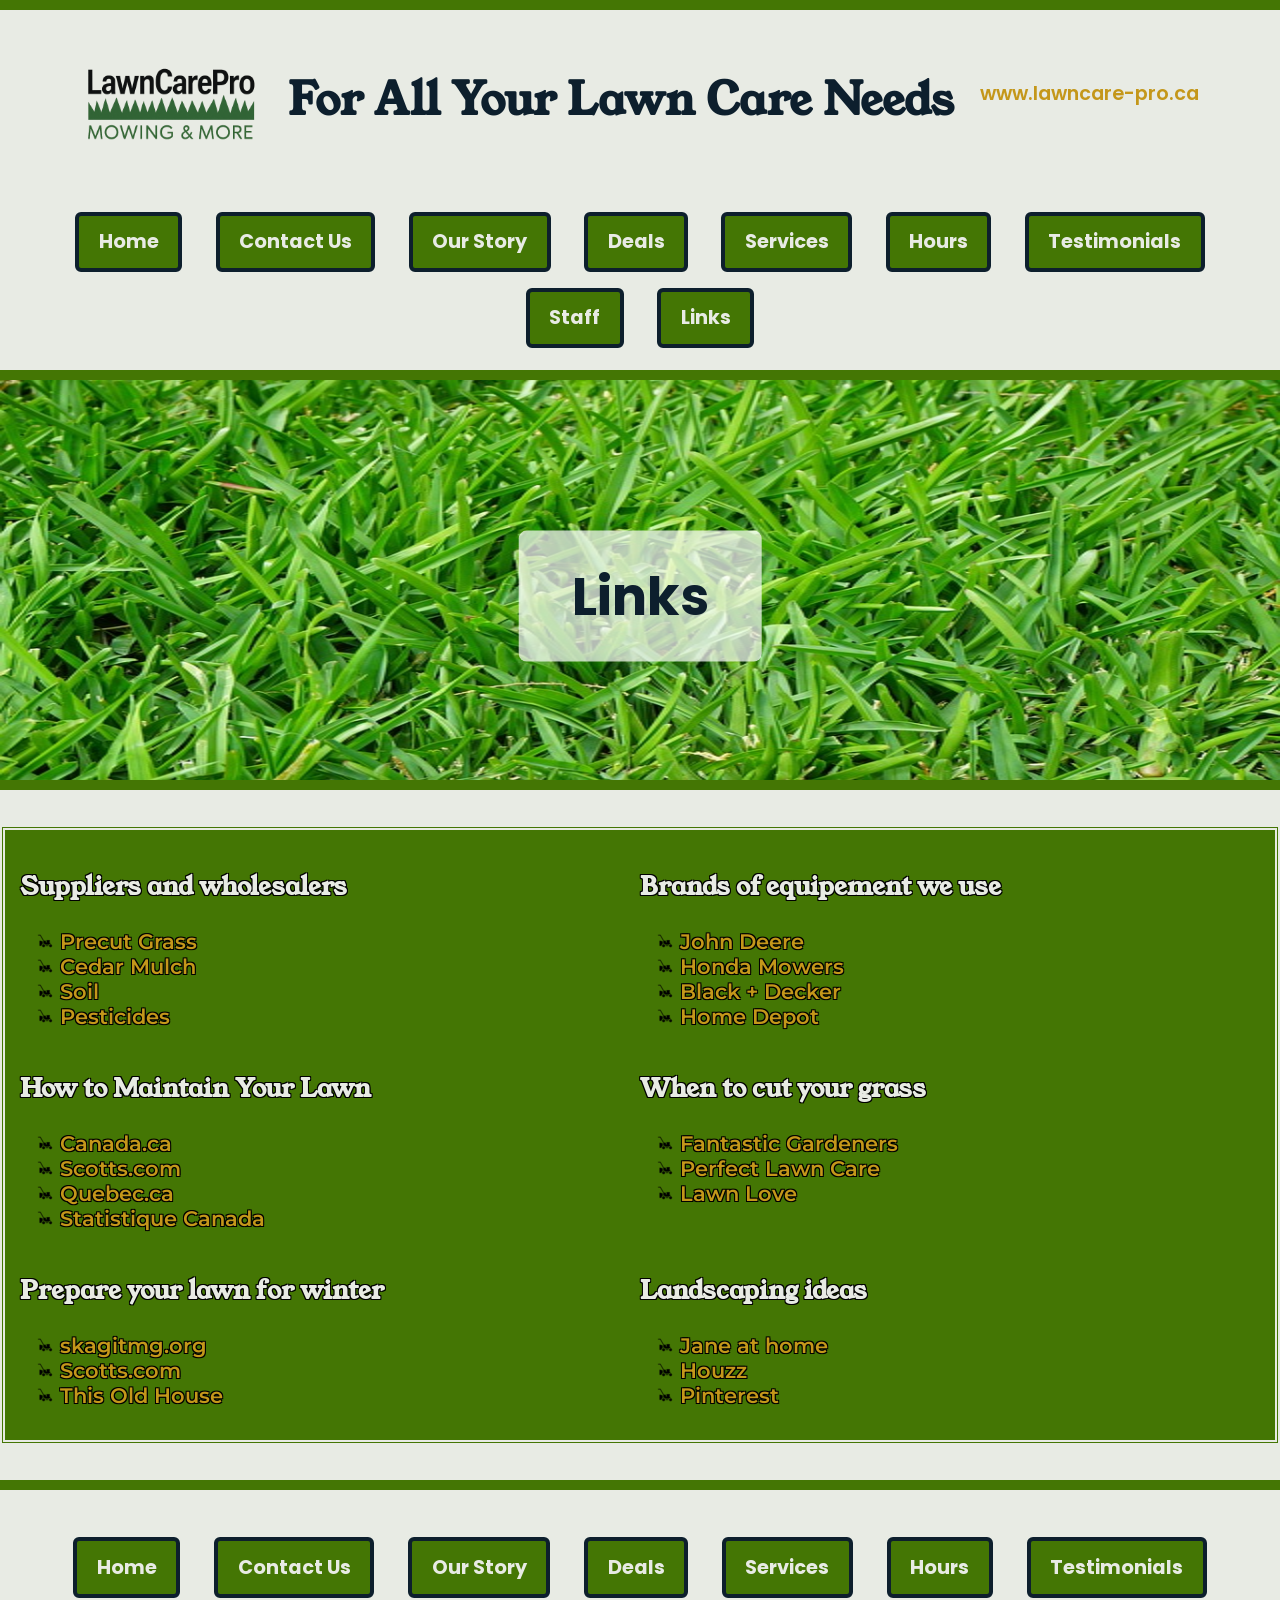
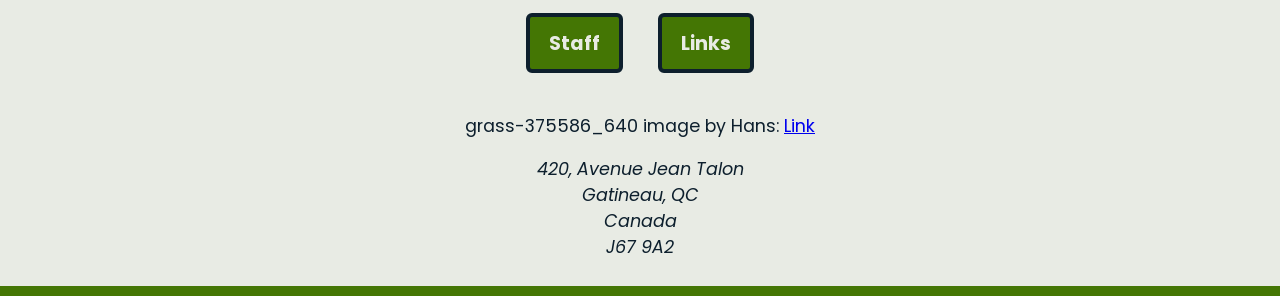
<file: links.html>
<!DOCTYPE html>
<html lang="en">

<head>
    <meta charset="UTF-8">
    <meta name="viewport" content="width=device-width, initial-scale=1.0">
    <title>LawnCarePro [Links]</title>
    <link rel="stylesheet" href="./styles/site.css">
    <link rel="icon" type="image/png" href="./images/farmer.png">
    <style>
        @import url('https://fonts.googleapis.com/css2?family=Montserrat:ital,wght@0,100..900;1,100..900&family=Young+Serif&display=swap');
        @import url('https://fonts.googleapis.com/css2?family=Poppins:ital,wght@0,100;0,200;0,300;0,400;0,500;0,600;0,700;0,800;0,900;1,100;1,200;1,300;1,400;1,500;1,600;1,700;1,800;1,900&display=swap');
    </style>
</head>

<body>
    <div id="banner">
        <header>

            <div class="header">
                <img src="./images/Logo.png" alt="Company Logo" width="200" height="175">
                <h1>For All Your Lawn Care Needs</h1>
                <p class="domain">www.lawncare-pro.ca</p>
            </div>


        </header>
        <nav>
            <ul>
                <li><a href="./index.html">Home</a></li>
                <li><a href="./contactus.html">Contact Us</a></li>
                <li><a href="./ourstory.html">Our Story</a></li>
                <li><a href="./deals.html">Deals</a></li>
                <li><a href="./services.html">Services</a></li>
                <li><a href="./hours.html">Hours</a></li>
                <li><a href="./testimonials.html">Testimonials</a></li>
                <li><a href="./staff.html">Staff</a></li>
                <li><a href="./links.html">Links</a></li>
            </ul>



        </nav>
    </div>
    <main>
        <div class="contactContainer">
            <p class="contactText">Links</p>
            <img src="./images/grass-375586_640.jpg" id="contactImg" alt="Lush green grass">
        </div>

        <div class="linksRow">
            <section>
                <div>
                    <h3>Suppliers and wholesalers</h3>
                    <ul>
                        <li><a
                                href="https://www.homedepot.ca/product/trafficmaster-72-inch-x-96-inch-sbr-latex-precut-artificial-green-grass-for-indoor-outdoor-landscapes/1001668038?eid=PS_GO_140203__ALL_PLA-526641&pid=1001668038&store=7140">Precut
                                Grass</a></li>
                        <li><a href="https://www.gauvreautransport.ca/en/products/cedar-mulch/">Cedar Mulch</a></li>
                        <li><a
                                href="https://gauvreauterredesurface.com/en/collections/soil?utm_source=google&utm_medium=cpc&utm_campaign=21248342312&utm_term=161395953509&gad_source=1&gad_campaignid=21248342312&gbraid=0AAAAA9eVy4Esp38M1GXb-A92nfc-RkHMp&gclid=Cj0KCQiA_8TJBhDNARIsAPX5qxSAXJqd6sF-Yb0ChBApoy8XDfS_3lD1dMrY5USSAu3h3vaaZHotQV0aAjgwEALw_wcB">Soil</a>
                        </li>
                        <li><a
                                href="https://www.homehardware.ca/en/insect-pest-control/c/1525535411640?gclsrc=aw.ds&gad_source=1&gad_campaignid=20909788747&gbraid=0AAAAAqQz9o1bnA2kHt6KtMzsfwZ5-WcsQ&gclid=Cj0KCQiA_8TJBhDNARIsAPX5qxTgZqV6bqjFaQbyMWb9Hyk1yycQkXFreKbUPOxaKVJ5d6L7QFU8wkwaAl8OEALw_wcB">Pesticides</a>
                        </li>
                    </ul>
                </div>


                <div>
                    <h3>Brands of equipement we use</h3>
                    <ul>
                        <li><a
                                href="https://www.deere.ca/en/compact-equipment/?utm_source=fusable&utm_medium=google&utm_campaign=compact_pmax&gad_source=1&gad_campaignid=23210970875&gbraid=0AAAAAC8nbT6M2_YC_-Khws_33u1mGnA_x&gclid=Cj0KCQiA_8TJBhDNARIsAPX5qxRqz5qKNW3ZAsSEBr73L_TtOnoWZn24O9fofNaidQvo1_tQ52gisBQaAr3iEALw_wcB">John
                                Deere</a></li>
                        <li><a href="https://powerequipment.honda.ca/en/lawn-mowers/residential">Honda Mowers</a></li>
                        <li><a href="https://www.blackanddecker.ca/products/outdoor-living/lawn-garden/lawn-mowers">Black
                                +
                                Decker</a></li>
                        <li><a
                                href="https://www.homedepot.ca/en/home/categories/all/events/black-friday.html?eid=PS_GOOGLE_D00_Corporate_GGL_Text_B_EN_Black-Friday-FY25_Core%20Brand%20-%20Exact_e_home%20depot_kwd-26374581&gclsrc=aw.ds&gad_source=1&gad_campaignid=23132446962&gbraid=0AAAAADhdmz4uIteE6fo_HLh8XTY2UFIG7&gclid=Cj0KCQiA_8TJBhDNARIsAPX5qxRxm16Vn6qPxxArl5byuu6V9VKCIjbvAdY_Odl_xeC1BEPojIsjRwwaAv3uEALw_wcB">Home
                                Depot</a></li>
                    </ul>

                </div>


                <div>
                    <h3>How to Maintain Your Lawn</h3>
                    <ul>
                        <li><a
                                href="https://www.canada.ca/en/health-canada/services/home-garden-safety/maintaining-lawn.html">Canada.ca</a>
                        </li>
                        <li><a
                                href="https://scotts.com/en-us/lawn-care-101/your-seasonal-guide-to-a-lush-lawn.html">Scotts.com</a>
                        </li>
                        <li><a
                                href="https://www.quebec.ca/en/housing-territory/healthy-living-environment/yard-houseplant-maintenance">Quebec.ca</a>
                        </li>
                        <li><a href="https://www150.statcan.gc.ca/t1/tbl1/en/tv.action?pid=3810014801">Statistique
                                Canada</a></li>
                    </ul>
                </div>



                <div>
                    <h3>When to cut your grass</h3>
                    <ul>
                        <li><a href="https://www.fantasticgardeners.co.uk/lawn-care/when-should-you-cut-your-grass/">Fantastic
                                Gardeners</a></li>
                        <li><a href="https://www.perfectlawncare.co.uk/news/how-often-should-you-cut-your-grass/">Perfect
                                Lawn Care</a></li>
                        <li><a href="https://lawnlove.com/blog/the-best-time-to-cut-grass/">Lawn Love</a></li>
                    </ul>

                </div>

                <div>
                    <h3>Prepare your lawn for winter</h3>
                    <ul>
                        <li><a
                                href="https://skagitmg.org/winter-garden-prep/?gad_source=1&gad_campaignid=23318744791&gbraid=0AAAABCKlcwJ7OnsiRmaeaPbbjuivb_oH9&gclid=Cj0KCQiAosrJBhD0ARIsAHebCNr8K7we6D0DWO-MFiRnkFw3swpWH5KTWHdKviMeXftfrM1109sefBMaAiU6EALw_wcB">skagitmg.org</a>
                        </li>
                        <li><a href="https://scotts.com/en-ca/seasonal-tips/winter-lawn-care-tips.html">Scotts.com</a>
                        </li>
                        <li><a href="https://www.thisoldhouse.com/lawns/21016545/winter-lawn-prep">This Old House</a>
                        </li>
                    </ul>
                </div>

                <div>
                    <h3>Landscaping ideas</h3>
                    <ul>
                        <li><a href="https://jane-athome.com/landscaping-ideas/">Jane at home</a></li>
                        <li><a href="https://www.houzz.com/photos/landscaping-ideas-phbr0-bp~t_728">Houzz</a></li>
                        <li><a
                                href="https://www.pinterest.com/pin/40-best-landscaping-ideas-around-your-house--468022586285680449/">Pinterest</a>
                        </li>
                    </ul>
                </div>
            </section>
        </div>



    </main>
    <footer>
        <nav>
            <ul>
                <li><a href="./index.html">Home</a></li>
                <li><a href="./contactus.html">Contact Us</a></li>
                <li><a href="./ourstory.html">Our Story</a></li>
                <li><a href="./deals.html">Deals</a></li>
                <li><a href="./services.html">Services</a></li>
                <li><a href="./hours.html">Hours</a></li>
                <li><a href="./testimonials.html">Testimonials</a></li>
                <li><a href="./staff.html">Staff</a></li>
                <li><a href="./links.html">Links</a></li>
            </ul>

        </nav>
        <p>
            grass-375586_640 image by Hans:
            <a href="https://pixabay.com/photos/grass-lawn-juicy-green-375586/">Link</a>
        </p>
        <address>
            <p>
                420, Avenue Jean Talon<br>
                Gatineau, QC<br>
                Canada<br>
                J67 9A2
            </p>
        </address>
    </footer>
</body>

</html>
</file>
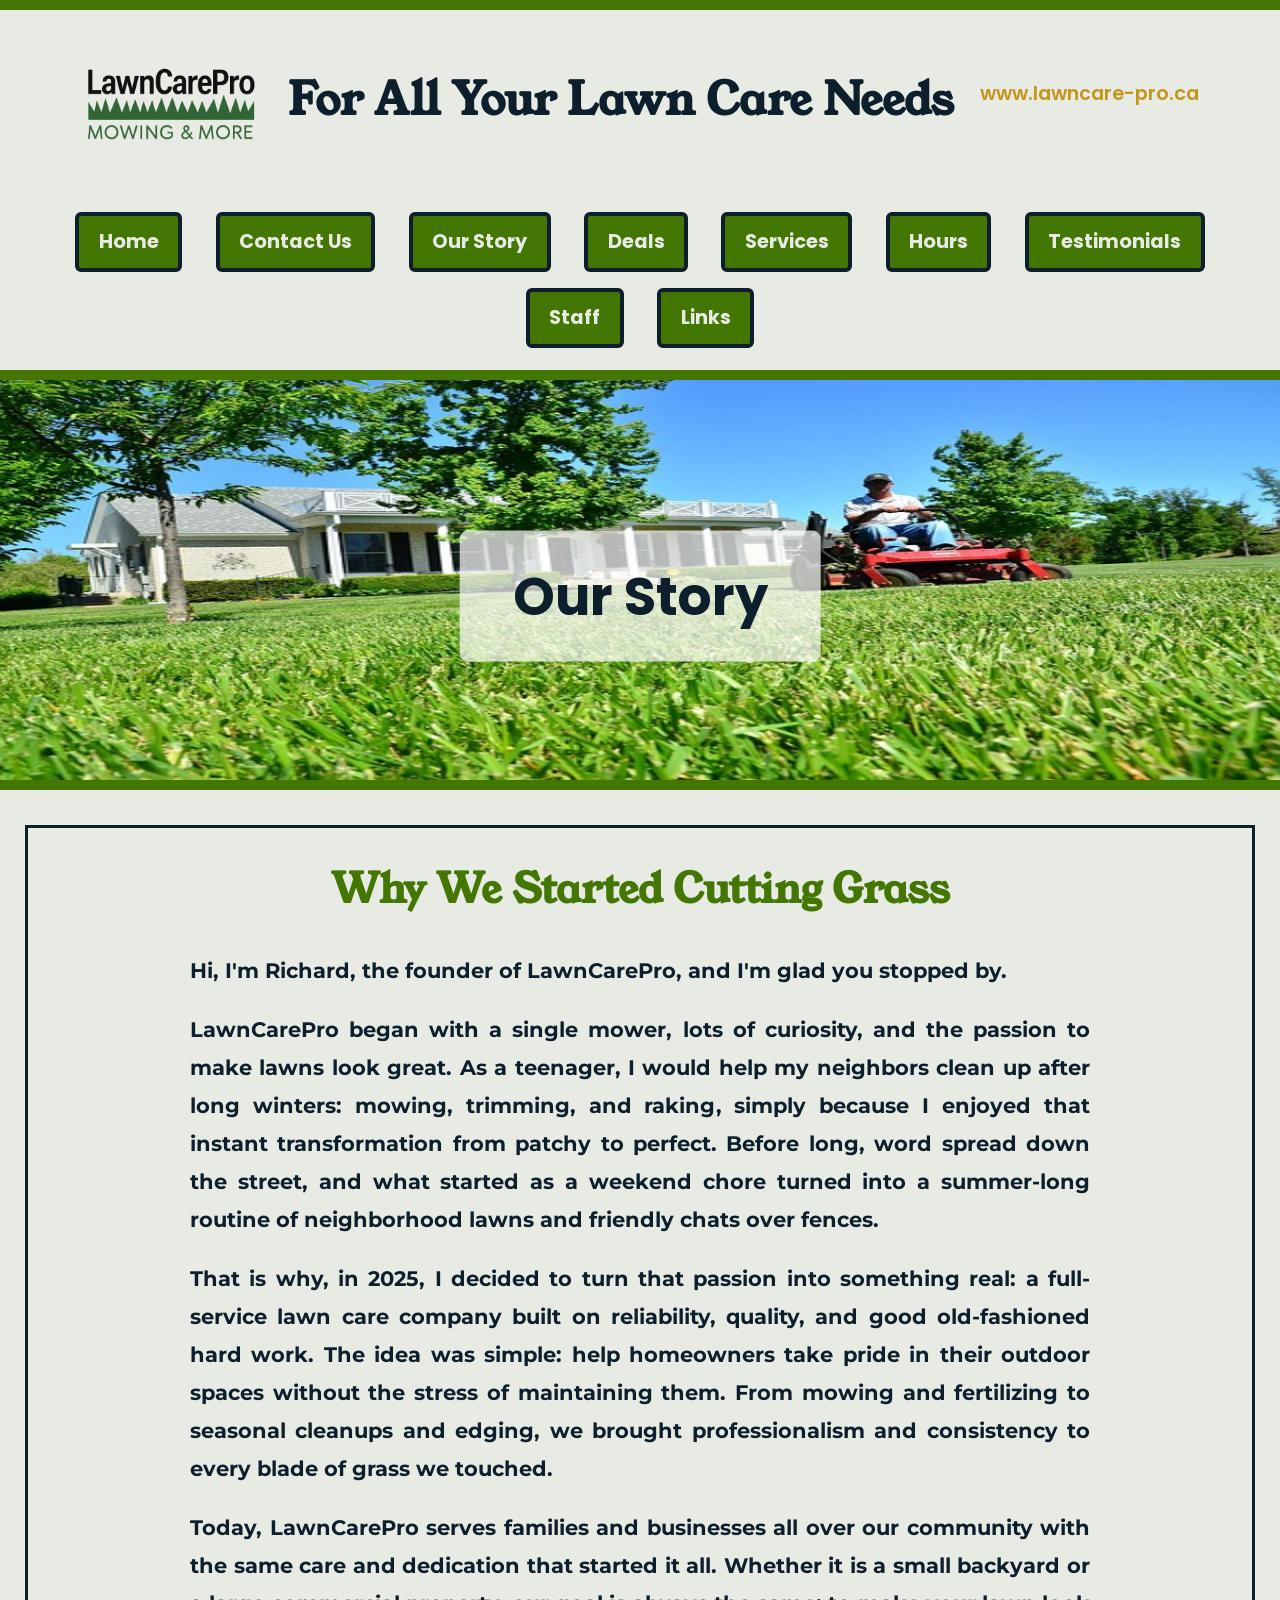
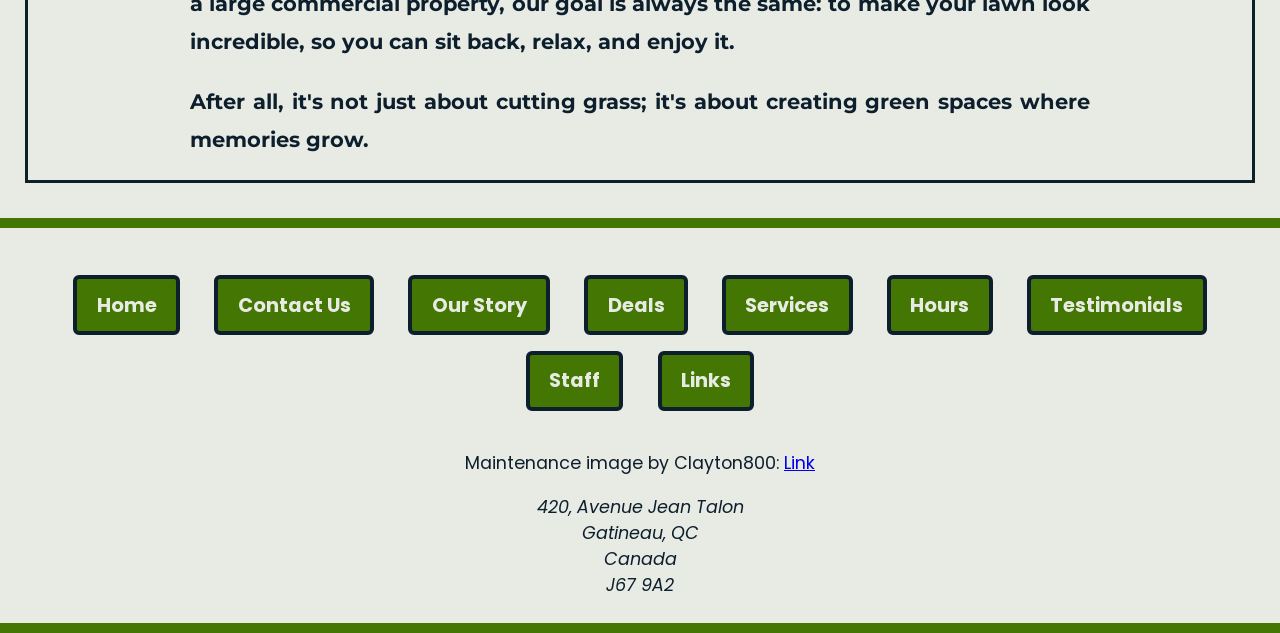
<file: ourstory.html>
<!DOCTYPE html>
<html lang="en">
    <head>
        <meta charset="UTF-8">
        <meta name="viewport" content="width=device-width, initial-scale=1.0">
        <title>LawnCarePro [Our Story]</title>
        <link rel="stylesheet" href="./styles/site.css">
        <link rel="icon" type="image/png" href="./images/farmer.png">
        <style>
@import url('https://fonts.googleapis.com/css2?family=Montserrat:ital,wght@0,100..900;1,100..900&family=Young+Serif&display=swap');
@import url('https://fonts.googleapis.com/css2?family=Poppins:ital,wght@0,100;0,200;0,300;0,400;0,500;0,600;0,700;0,800;0,900;1,100;1,200;1,300;1,400;1,500;1,600;1,700;1,800;1,900&display=swap');
</style>
    </head>
    <body>
        <div id="banner">
        <header>
            
            <div class="header">
                <img src="./images/Logo.png" alt="Company Logo" width="200" height="175">
                <h1>For All Your Lawn Care Needs</h1>
                <p class="domain">www.lawncare-pro.ca</p>
            </div>
            
            
        </header>
        <nav>
            <ul>
                <li><a href="./index.html">Home</a></li>
                <li><a href="./contactus.html">Contact Us</a></li>
                <li><a href="./ourstory.html">Our Story</a></li>
                <li><a href="./deals.html">Deals</a></li>
                <li><a href="./services.html">Services</a></li>
                <li><a href="./hours.html">Hours</a></li>
                <li><a href="./testimonials.html">Testimonials</a></li>
                <li><a href="./staff.html">Staff</a></li>
                <li><a href="./links.html">Links</a></li>
            </ul>
            
        </nav>
    </div>
        <main>
            <div class="contactContainer">
                <p class="contactText">Our Story</p>
                <img src="./images/lawnCare.jpg" id="contactImg" alt="Lawn care maintenance">
            </div>
            <section id="storySection">
                <h2>Why We Started Cutting Grass</h2>
                <p>Hi, I'm Richard, the founder of LawnCarePro, and I'm glad you stopped by.</p>
                <p>LawnCarePro began with a single mower, lots of curiosity, and the passion to make lawns look great. As a teenager, I would help my neighbors clean up after long winters: mowing, trimming, and raking, simply because I enjoyed that instant transformation from patchy to perfect. Before long, word spread down the street, and what started as a weekend chore turned into a summer-long routine of neighborhood lawns and friendly chats over fences.</p>
                <p>That is why, in 2025, I decided to turn that passion into something real: a full-service lawn care company built on reliability, quality, and good old-fashioned hard work. The idea was simple: help homeowners take pride in their outdoor spaces without the stress of maintaining them. From mowing and fertilizing to seasonal cleanups and edging, we brought professionalism and consistency to every blade of grass we touched.</p>
                <p>Today, LawnCarePro serves families and businesses all over our community with the same care and dedication that started it all. Whether it is a small backyard or a large commercial property, our goal is always the same: to make your lawn look incredible, so you can sit back, relax, and enjoy it.</p>
                <p>After all, it's not just about cutting grass; it's about creating green spaces where memories grow.</p>
            </section>
            
        </main>
        <footer>
            <nav>
            <ul>
                <li><a href="./index.html">Home</a></li>
                <li><a href="./contactus.html">Contact Us</a></li>
                <li><a href="./ourstory.html">Our Story</a></li>
                <li><a href="./deals.html">Deals</a></li>
                <li><a href="./services.html">Services</a></li>
                <li><a href="./hours.html">Hours</a></li>
                <li><a href="./testimonials.html">Testimonials</a></li>
                <li><a href="./staff.html">Staff</a></li>
                <li><a href="./links.html">Links</a></li>
            </ul>

        </nav>
             <p>
                Maintenance image by Clayton800:
                <a href="https://www.yourgreenpal.com">Link</a>
            </p>
            <address>
                <p>
                    420, Avenue Jean Talon<br>
                    Gatineau, QC<br>
                    Canada<br>
                    J67 9A2
                </p>
            </address>
           
        </footer>
    </body>
</html>
</file>
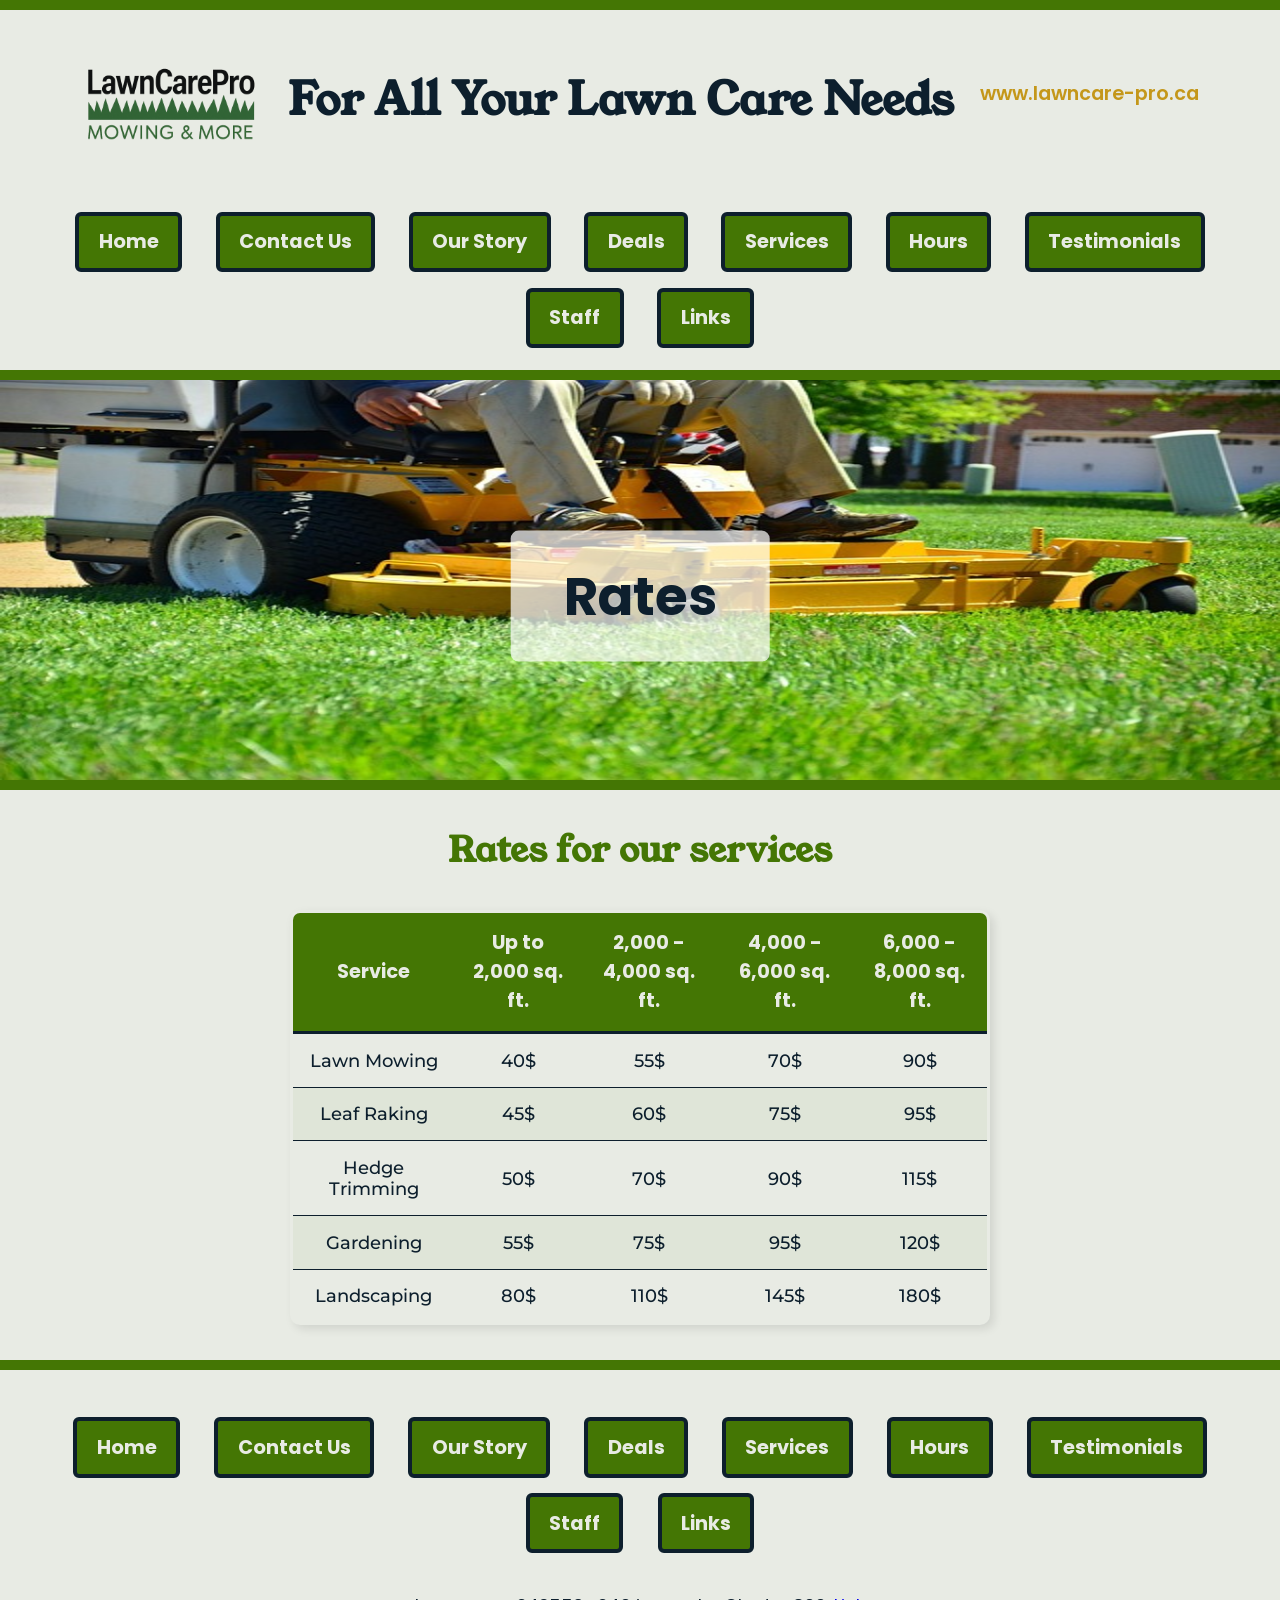
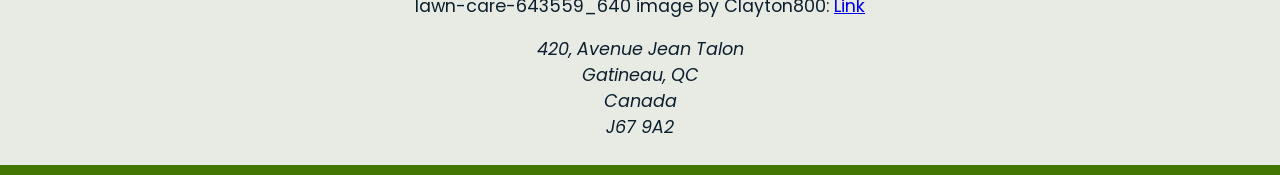
<file: rates.html>
<!DOCTYPE html>
<html lang="en">

<head>
    <meta charset="UTF-8">
    <meta name="viewport" content="width=device-width, initial-scale=1.0">
    <title>LawnCarePro [Rates]</title>
    <link rel="stylesheet" href="./styles/site.css">
    <link rel="icon" type="image/png" href="./images/farmer.png">
    <style>
        @import url('https://fonts.googleapis.com/css2?family=Montserrat:ital,wght@0,100..900;1,100..900&family=Young+Serif&display=swap');
        @import url('https://fonts.googleapis.com/css2?family=Poppins:ital,wght@0,100;0,200;0,300;0,400;0,500;0,600;0,700;0,800;0,900;1,100;1,200;1,300;1,400;1,500;1,600;1,700;1,800;1,900&display=swap');
    </style>
</head>

<body>
    <div id="banner">
        <header>

            <div class="header">
                <img src="./images/Logo.png" alt="Company Logo" width="200" height="175">
                <h1>For All Your Lawn Care Needs</h1>
                <p class="domain">www.lawncare-pro.ca</p>
            </div>


        </header>
        <nav>
            <ul>
                <li><a href="./index.html">Home</a></li>
                <li><a href="./contactus.html">Contact Us</a></li>
                <li><a href="./ourstory.html">Our Story</a></li>
                <li><a href="./deals.html">Deals</a></li>
                <li><a href="./services.html">Services</a></li>
                <li><a href="./hours.html">Hours</a></li>
                <li><a href="./testimonials.html">Testimonials</a></li>
                <li><a href="./staff.html">Staff</a></li>
                <li><a href="./links.html">Links</a></li>
            </ul>

        </nav>
    </div>
    <main>
        <div class="contactContainer">
                <p class="contactText">Rates</p>
                <img src="./images/lawn-care-643559_640.jpg" id="contactImg" alt="Lawn care equipment">
            </div>
            <section class="hours-section">
  <h2>Rates for our services</h2>
  <table class="hours-table">
    <thead>
      <tr>
        <th>Service</th>
        <th>Up to 2,000 sq. ft.</th>
        <th>2,000 - 4,000 sq. ft.</th>
        <th>4,000 - 6,000 sq. ft.</th>
        <th>6,000 - 8,000 sq. ft.</th>
      </tr>
    </thead>
    <tbody>
      <tr>
        <td>Lawn Mowing</td>
        <td>40$</td>
        <td>55$</td>
        <td>70$</td>
        <td>90$</td>
      </tr>
      <tr>
        <td>Leaf Raking</td>
        <td>45$</td>
        <td>60$</td>
        <td>75$</td>
        <td>95$</td>
      </tr>
      <tr>
        <td>Hedge Trimming</td>
        <td>50$</td>
        <td>70$</td>
        <td>90$</td>
        <td>115$</td>
      </tr>
      <tr>
        <td>Gardening</td>
        <td>55$</td>
        <td>75$</td>
        <td>95$</td>
        <td>120$</td>
      </tr>
      <tr>
        <td>Landscaping</td>
        <td>80$</td>
        <td>110$</td>
        <td>145$</td>
        <td>180$</td>
      </tr>
    </tbody>
  </table>
</section>

           
    </main>
    <footer>
        <nav>
            <ul>
                <li><a href="./index.html">Home</a></li>
                <li><a href="./contactus.html">Contact Us</a></li>
                <li><a href="./ourstory.html">Our Story</a></li>
                <li><a href="./deals.html">Deals</a></li>
                <li><a href="./services.html">Services</a></li>
                <li><a href="./hours.html">Hours</a></li>
                <li><a href="./testimonials.html">Testimonials</a></li>
                <li><a href="./staff.html">Staff</a></li>
                <li><a href="./links.html">Links</a></li>
            </ul>

        </nav>
        <p>
            lawn-care-643559_640 image by Clayton800:
            <a href="https://www.yourgreenpal.com">Link</a>
        </p>
        <address>
            <p>
                420, Avenue Jean Talon<br>
                Gatineau, QC<br>
                Canada<br>
                J67 9A2
            </p>
        </address>
    </footer>
</body>

</html>
</file>
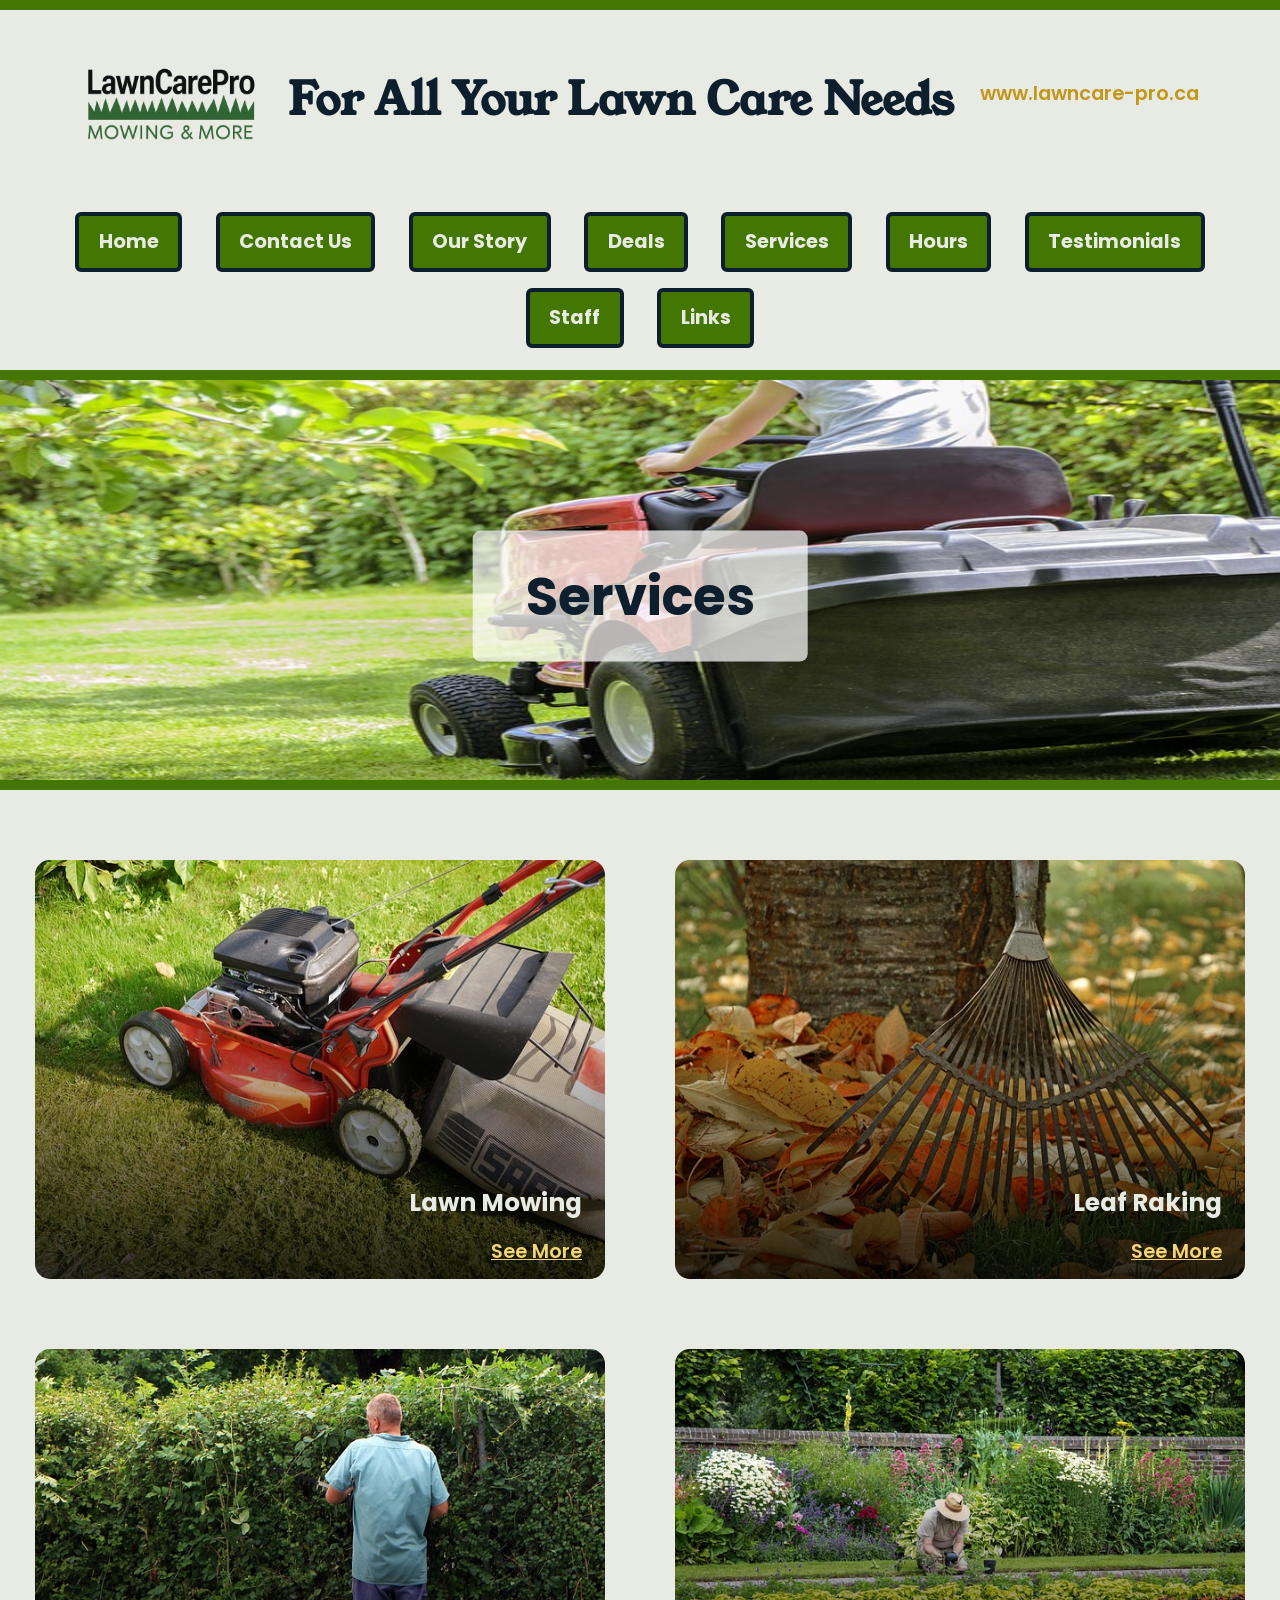
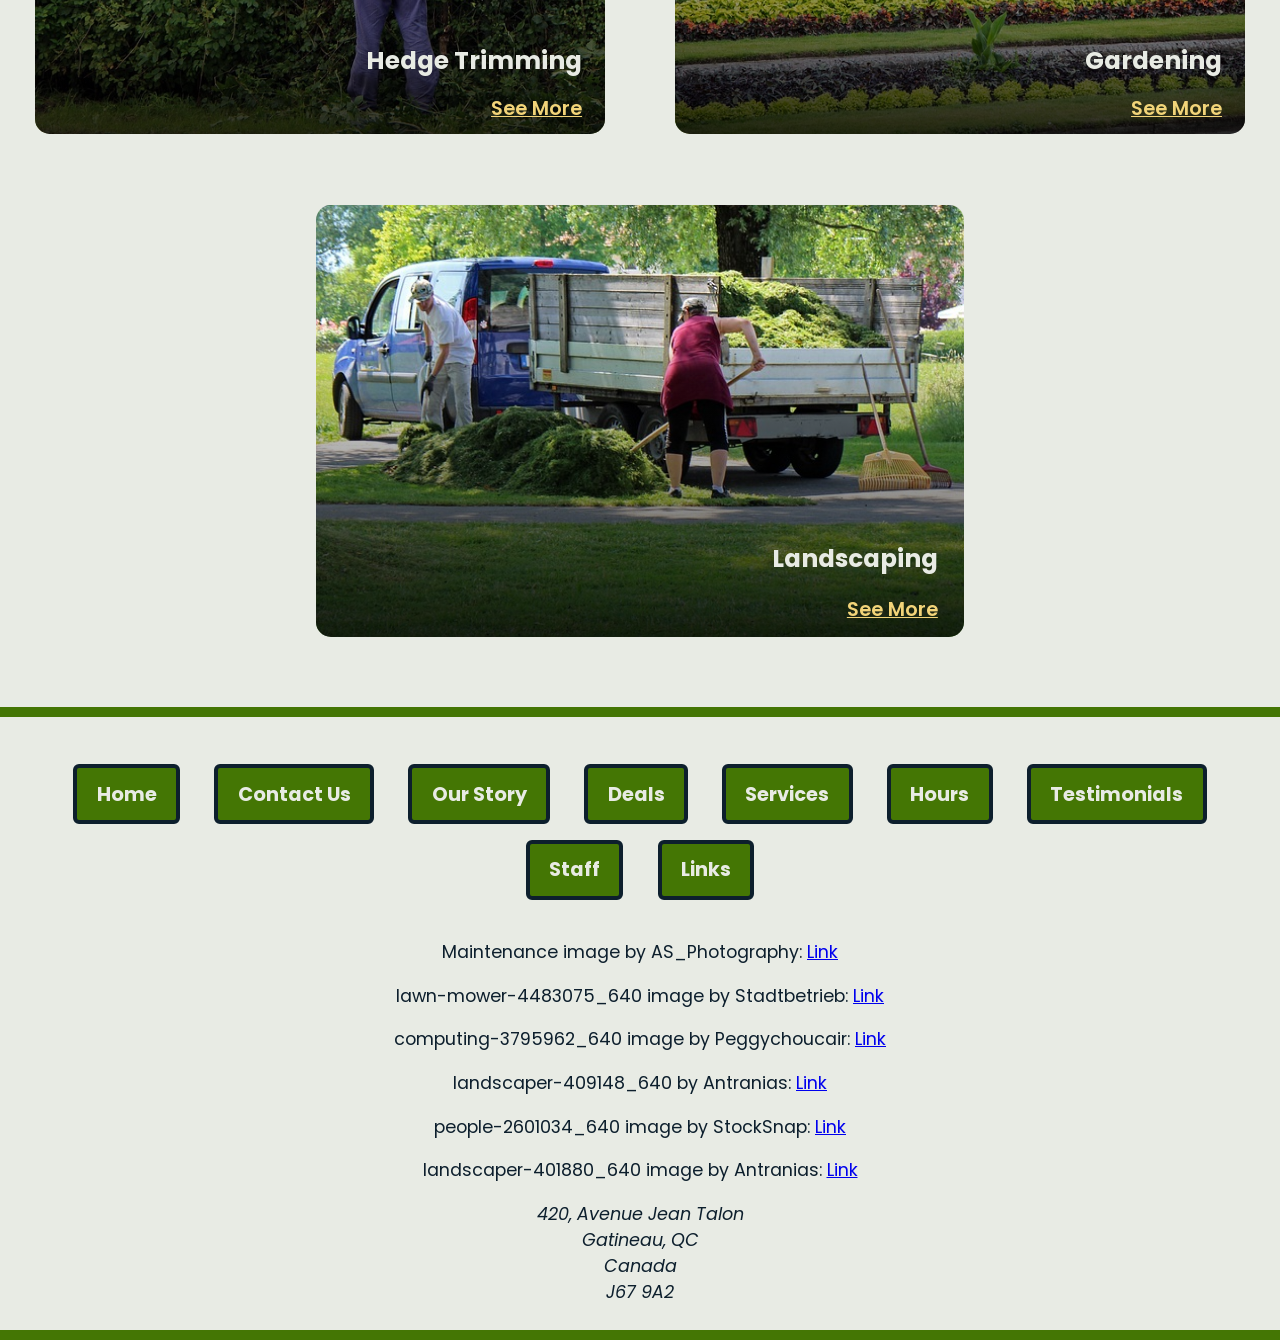
<file: services.html>
<!DOCTYPE html>
<html lang="en">
    <head>
        <meta charset="UTF-8">
        <meta name="viewport" content="width=device-width, initial-scale=1.0">
        <title>LawnCarePro [Services]</title>
        <link rel="stylesheet" href="./styles/site.css">
        <link rel="icon" type="image/png" href="./images/farmer.png">
        <style>
@import url('https://fonts.googleapis.com/css2?family=Montserrat:ital,wght@0,100..900;1,100..900&family=Young+Serif&display=swap');
@import url('https://fonts.googleapis.com/css2?family=Poppins:ital,wght@0,100;0,200;0,300;0,400;0,500;0,600;0,700;0,800;0,900;1,100;1,200;1,300;1,400;1,500;1,600;1,700;1,800;1,900&display=swap');
</style>
    </head>
    <body>
        <div id="banner">
        <header>
            
            <div class="header">
                <img src="./images/Logo.png" alt="Company Logo" width="200" height="175">
                <h1>For All Your Lawn Care Needs</h1>
                <p class="domain">www.lawncare-pro.ca</p>
            </div>
            
            
        </header>
        <nav>
            <ul>
                <li><a href="./index.html">Home</a></li>
                <li><a href="./contactus.html">Contact Us</a></li>
                <li><a href="./ourstory.html">Our Story</a></li>
                <li><a href="./deals.html">Deals</a></li>
                <li><a href="./services.html">Services</a></li>
                <li><a href="./hours.html">Hours</a></li>
                <li><a href="./testimonials.html">Testimonials</a></li>
                <li><a href="./staff.html">Staff</a></li>
                <li><a href="./links.html">Links</a></li>
            </ul>
            
        </nav>
    </div>
        <main>
           <div class="contactContainer">
                <p class="contactText">Services</p>
                <img src="./images/mowingTheGrass.jpg" id="contactImg" alt="Person mowing grass">
            </div>

            <div id="servicesGrid">
                <div class="servicesSection">
                <p>Lawn Mowing</p>
                <a href="./rates.html">See More</a>
                <img src="./images/lawn-mower-4483075_640.jpg" alt="Lawn mower on grass">
                </div>
                <div class="servicesSection">
                    <p>Leaf Raking</p>
                    <a href="./rates.html">See More</a>
                    <img src="./images/computing-3795962_640.jpg" alt="Person raking leaves">
                </div>
                <div class="servicesSection">
                    <p>Hedge Trimming</p>
                    <a href="./rates.html">See More</a>
                    <img src="./images/landscaper-409148_640.jpg" alt="Landscaper trimming hedges">
                </div>
                <div class="servicesSection">
                    <p>Gardening</p>
                    <a href="./rates.html">See More</a>
                    <img src="./images/people-2601034_640.jpg" alt="Man gardening with flowers">
                </div>
                <div class="servicesSection">
                    <p>Landscaping</p>
                    <a href="./rates.html">See More</a>
                    <img src="./images/landscaper-401880_640.jpg" alt="Landscaper working on garden">
                </div>
            </div>

            
        </main>
        <footer>
            <nav>
            <ul>
                <li><a href="./index.html">Home</a></li>
                <li><a href="./contactus.html">Contact Us</a></li>
                <li><a href="./ourstory.html">Our Story</a></li>
                <li><a href="./deals.html">Deals</a></li>
                <li><a href="./services.html">Services</a></li>
                <li><a href="./hours.html">Hours</a></li>
                <li><a href="./testimonials.html">Testimonials</a></li>
                <li><a href="./staff.html">Staff</a></li>
                <li><a href="./links.html">Links</a></li>
            </ul>

        </nav>
             <p>
                Maintenance image by AS_Photography:
                <a href="https://pixabay.com/photos/mowing-the-grass-gardening-lawn-1438159/">Link</a>
            </p>
            <p>
                lawn-mower-4483075_640 image by Stadtbetrieb:
                <a href="https://pixabay.com/photos/lawn-mower-gardening-garden-mow-4483075/">Link</a>
            </p>
            <p>
                computing-3795962_640 image by Peggychoucair:
                <a href="https://pixabay.com/photos/computing-raking-leaves-tool-garden-3795962/">Link</a>
            </p>
            <p>
                landscaper-409148_640 by Antranias:
                <a href="https://pixabay.com/photos/landscaper-gardener-workers-garden-409148/">Link</a>
            </p>
            <p>
                people-2601034_640 image by StockSnap:
                <a href="https://pixabay.com/photos/people-man-gardener-garden-flower-2601034/">Link</a>
            </p>
            <p>
                landscaper-401880_640 image by Antranias:
                <a href="https://pixabay.com/photos/landscaper-gardener-gardening-401880/">Link</a>
            </p>
            <address>
                <p>
                    420, Avenue Jean Talon<br>
                    Gatineau, QC<br>
                    Canada<br>
                    J67 9A2
                </p>
            </address>
           
        </footer>
    </body>
</html>
</file>
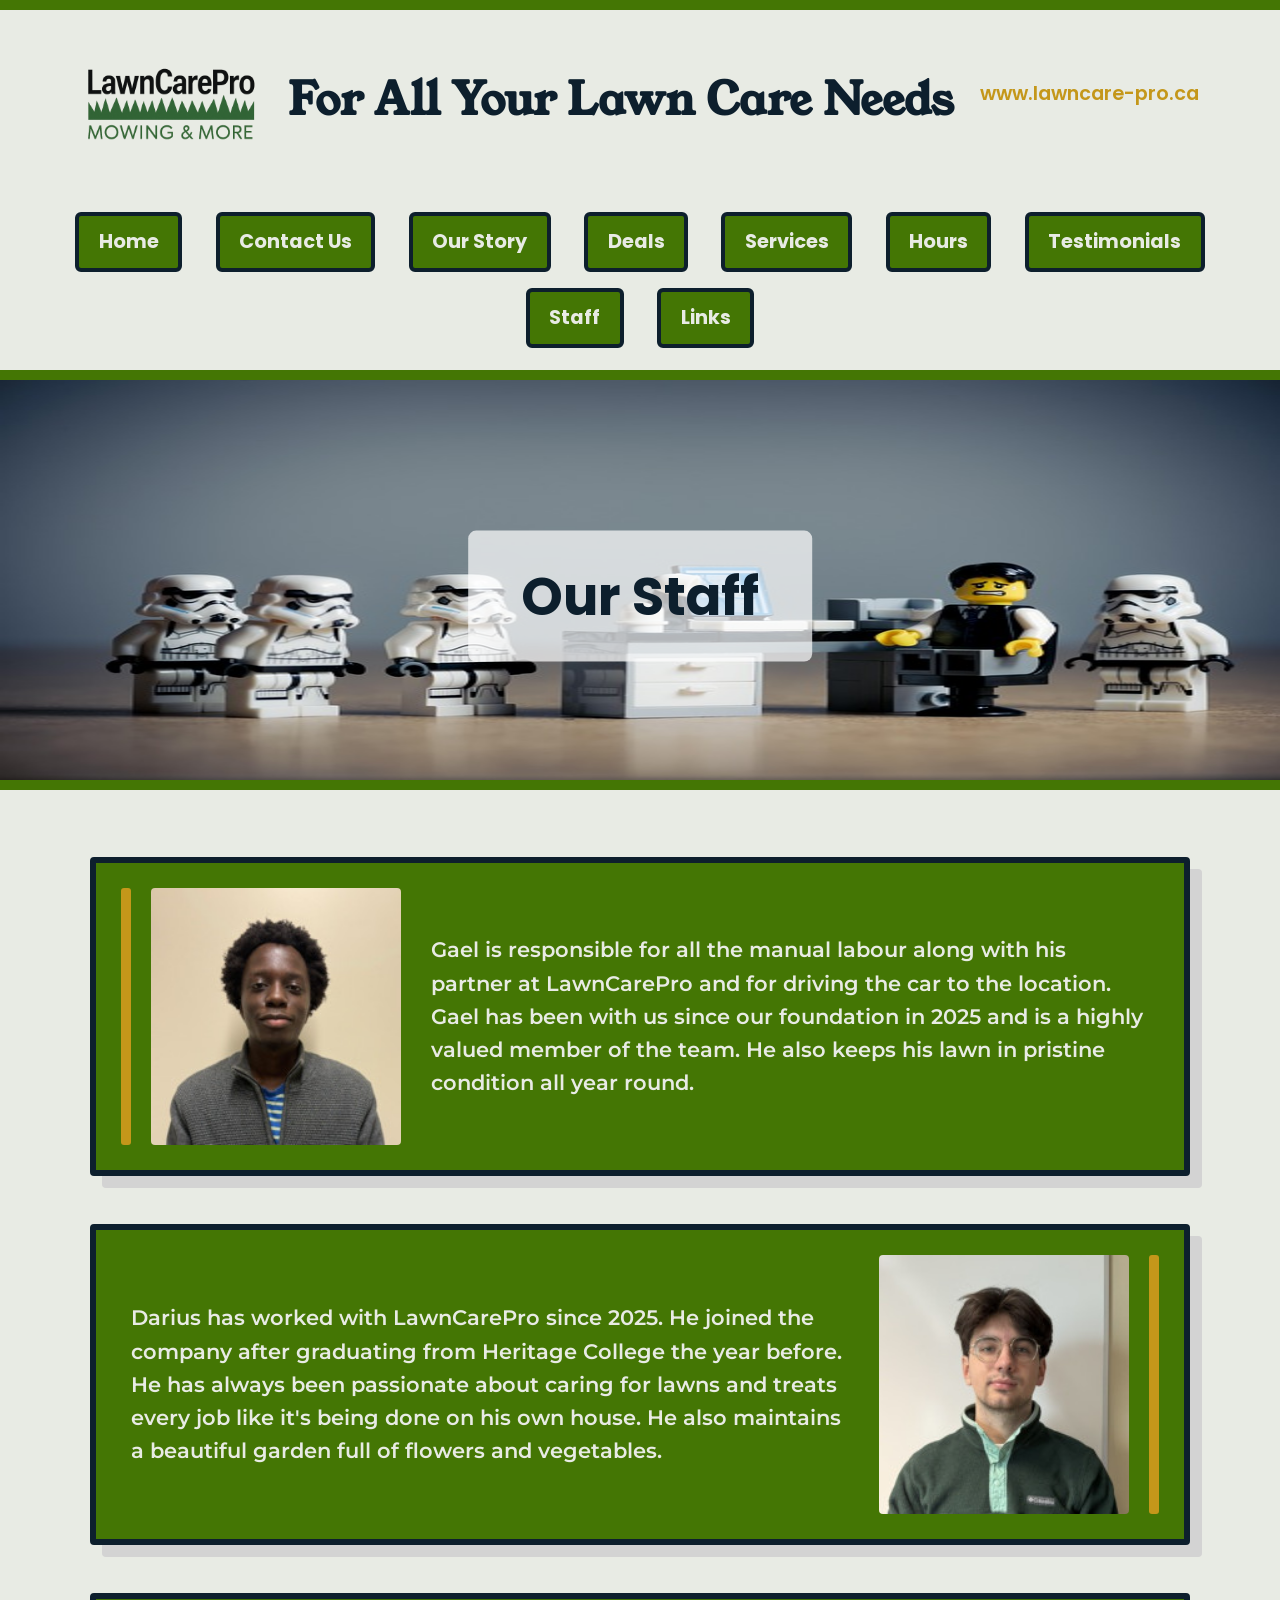
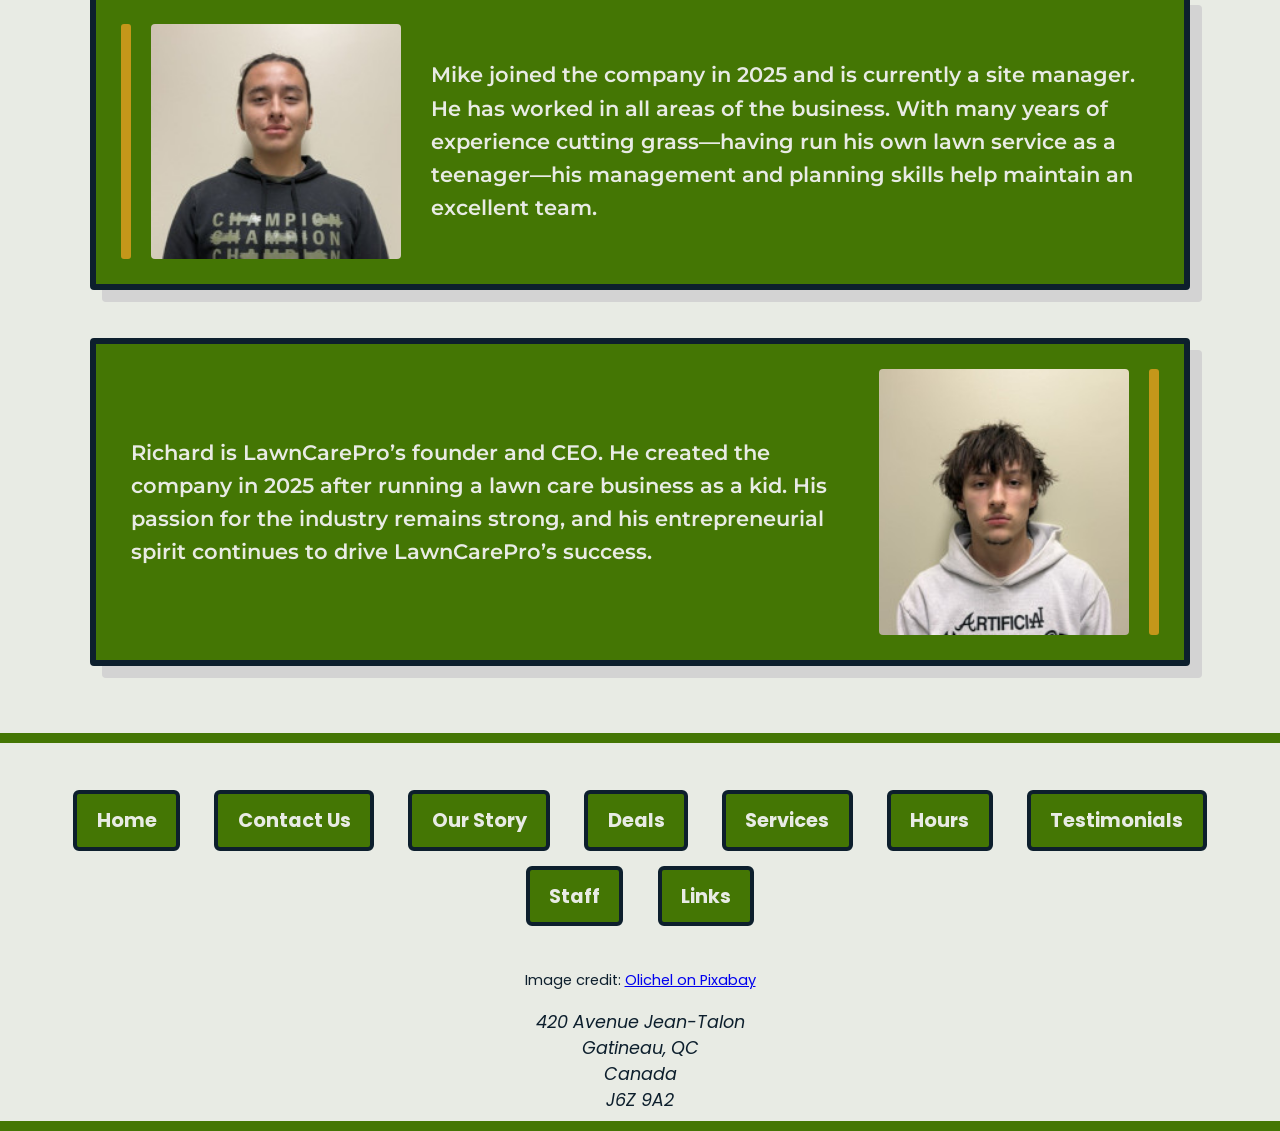
<file: staff.html>
<!DOCTYPE html>
<html lang="en">
<head>
  <meta charset="UTF-8">
  <title>LawnCarePro [Staff]</title>
  <meta name="viewport" content="width=device-width, initial-scale=1.0">
  <link rel="stylesheet" href="./styles/site.css">
  <link rel="icon" type="image/png" href="./images/farmer.png">
  <style>
    @import url('https://fonts.googleapis.com/css2?family=Montserrat:ital,wght@0,100..900;1,100..900&family=Young+Serif&display=swap');
    @import url('https://fonts.googleapis.com/css2?family=Poppins:ital,wght@0,100;0,200;0,300;0,400;0,500;0,600;0,700;0,800;0,900;1,100;1,200;1,300;1,400;1,500;1,600;1,700;1,800;1,900&display=swap');
  </style>
</head>

<body>
  <div id="banner">
    <header>
      <div class="header">
        <img src="./images/Logo.png" alt="LawnCarePro company logo" width="200" height="175">
        <h1>For All Your Lawn Care Needs</h1>
        <p class="domain">www.lawncare-pro.ca</p>
      </div>
    </header>

    <nav aria-label="Main navigation">
      <ul>
        <li><a href="./index.html">Home</a></li>
        <li><a href="./contactus.html">Contact Us</a></li>
        <li><a href="./ourstory.html">Our Story</a></li>
        <li><a href="./deals.html">Deals</a></li>
        <li><a href="./services.html">Services</a></li>
        <li><a href="./hours.html">Hours</a></li>
        <li><a href="./testimonials.html">Testimonials</a></li>
        <li><a href="./staff.html" aria-current="page">Staff</a></li>
        <li><a href="./links.html">Links</a></li>
      </ul>
    </nav>
  </div>

  <main>
    <div class="contactContainer">
      <p class="contactText">Our Staff</p>
      <img src="./images/lego-2539844_640.jpg" id="contactImg" alt="Group of Lego figures representing staff">
    </div>

    <div class="staff-body">
      <div class="staff-member">
        <img src="./images/Gael.jpg" alt="Photo of Gael">
        <p>Gael is responsible for all the manual labour along with his partner at LawnCarePro and for driving the car to the location. Gael has been with us since our foundation in 2025 and is a highly valued member of the team. He also keeps his lawn in pristine condition all year round.</p>
      </div>

      <div class="staff-member">
        <img src="./images/Darius.jpg" alt="Photo of Darius">
        <p>Darius has worked with LawnCarePro since 2025. He joined the company after graduating from Heritage College the year before. He has always been passionate about caring for lawns and treats every job like it's being done on his own house. He also maintains a beautiful garden full of flowers and vegetables.</p>
      </div>

      <div class="staff-member">
        <img src="./images/Mike.jpg" alt="Photo of Mike">
        <p>Mike joined the company in 2025 and is currently a site manager. He has worked in all areas of the business. With many years of experience cutting grass—having run his own lawn service as a teenager—his management and planning skills help maintain an excellent team.</p>
      </div>

      <div class="staff-member">
        <img src="./images/Richard.jpg" alt="Photo of Richard, founder and CEO">
        <p>Richard is LawnCarePro’s founder and CEO. He created the company in 2025 after running a lawn care business as a kid. His passion for the industry remains strong, and his entrepreneurial spirit continues to drive LawnCarePro’s success.</p>
      </div>
    </div>
  </main>

  <footer>
    <nav aria-label="Footer navigation">
      <ul>
        <li><a href="./index.html">Home</a></li>
        <li><a href="./contactus.html">Contact Us</a></li>
        <li><a href="./ourstory.html">Our Story</a></li>
        <li><a href="./deals.html">Deals</a></li>
        <li><a href="./services.html">Services</a></li>
        <li><a href="./hours.html">Hours</a></li>
        <li><a href="./testimonials.html">Testimonials</a></li>
        <li><a href="./staff.html">Staff</a></li>
        <li><a href="./links.html">Links</a></li>
      </ul>
    </nav>

    <p>
      <small>
        Image credit: <a href="https://pixabay.com/photos/father-son-family-boy-people-2212101/">Olichel on Pixabay</a>
      </small>
    </p>

    <address>
      420 Avenue Jean-Talon<br>
      Gatineau, QC<br>
      Canada<br>
      J6Z&nbsp;9A2
    </address>
  </footer>
</body>
</html>
</file>
<file: styles/site.css>
:root {
  --mainGreen: #447604;
  --mainLight: #e8ebe4;
  --mainDark: #0d1f2d;
  --secondaryLight: #f2d479;
  --secondaryDark: #c4971a;
  --headerFont: "Young Serif", serif;
  --mainFont: "Montserrat", sans-serif;
  --anchorFont: "Poppins", sans-serif;
}

* {
  box-sizing: border-box;
  max-width: 100vw;
}

body {
  margin: 0;
  padding: 0;
  overflow-x: hidden;
  background-color: var(--mainLight);
  color: black;
}

video {
  display: block;
  max-width: 100%;
  height: auto;
}
#hide-services {
  display: none;
}

.domain {
  font-family: var(--anchorFont);
  color: var(--secondaryDark);
  font-weight: 600;
  font-size: 1.1em;
  margin-top: 0.3em;
}

.servicesSection a {
  position: absolute;
  bottom: 3%;
  right: 4%;
  text-decoration: underline;
  color: var(--secondaryLight);
  font-family: var(--anchorFont);
  font-weight: 600;
  font-size: 1.1em;
  z-index: 3;
}

.servicesSection a:hover {
  color: var(--mainLight);
}

.bottomLine {
  height: 10px;
  width: 100%;
  background-color: var(--mainGreen);
  margin: 0 auto;
} 

.addSpacing {
  margin: 1em;
}


/* MOBILE VIEW */
@media all and (max-width: 768px) {
  body {
    font-size: 1.05em;
    margin: 0;
    padding: 0;
    overflow-x: hidden;

    header {
      width: 100%;
    }

    .header {
      display: flex;
      flex-direction: column;
      align-items: center;
      justify-content: center;
      gap: 1em;
      padding: 1em;
    }

    .header h1 {
      text-align: center;
      font-size: 2em;
      letter-spacing: 1px;
      font-family: var(--headerFont);
      margin: 0;
    }

    #banner {
      border-block: 0.6em solid var(--mainGreen);
      background-color: var(--mainLight);
      color: var(--mainGreen);
      text-align: center;
    }

    #banner img {
      max-width: 100%;
      height: auto;
      display: block;
    }

    nav {
  text-align: center;
  padding: 0.8em 0;
}

nav ul {
  list-style: none;
  margin: 0;
  padding: 0;
  text-align: center;
}

nav li {
  display: inline;
  margin: 0 0.5em;
}

nav a {
  text-decoration: none;
  color: var(--mainLight);
  background-color: var(--mainGreen);
  margin: 0.4em 0.3em;
  font-weight: bold;
  font-size: 1.1em;
  font-family: var(--anchorFont);
  border: 0.25em solid var(--mainDark);
  padding: 0.6em 1em;
  border-radius: 6px;
  display: inline-block;
}

nav a:active {
  background-color: var(--secondaryLight);
  font-style: italic;
  color: var(--mainDark);
}


    .Lawn-IMG {
      position: relative;
      width: 100%;
      border-block-end: 0.6em solid var(--mainGreen);
      margin-block-start: 0;
    }

    .Lawn-IMG img {
      width: 100%;
      height: auto;
      display: block;
    }

    .cta-btn {
      position: absolute;
      top: 45%;
      left: 50%;
      background-color: var(--secondaryDark);
      color: var(--mainDark);
      text-decoration: none;
      padding-block: 1em;
      padding-inline: 1.4em;
      border-radius: 0.6em;
      font-family: var(--anchorFont);
      font-weight: bold;
      font-size: 1.5em;
      border: 3px solid var(--mainLight);
      z-index: 2;
      margin-left: -3.6em;
      margin-top: -1.2em;
    }

    .cta-btn:active {
      background-color: var(--secondaryLight);
      color: var(--mainLight);
      border: 3px solid var(--mainDark);
    }

    main section {
      margin-block: 1.8em;
    }

    main h2 {
      color: var(--mainGreen);
      font-size: 2.2em;
      font-family: var(--headerFont);
      letter-spacing: 0.07em;
      text-align: center;
    }

    main p {
      font-family: var(--mainFont);
      font-size: 1em;
      word-spacing: 0.15em;
      margin: 1.2em;
      line-height: 1.7;
    }

    .card {
      border-inline-start: 0.6em solid var(--secondaryDark);
      padding-inline-start: 1.4em;
      margin-inline: 1em;
      background-color: var(--mainLight);
      font-size: 1em;
      text-align: justify;

      a {
        color: var(--mainGreen);
      }
    }

    .contactContainer {
      position: relative;
      display: flex;
      justify-content: center;
      align-items: center;
      overflow: hidden;
    }

    #contactImg {
     width: 100%;
  max-height: 400px;
  display: block;
  border-bottom: 10px solid var(--mainGreen); 
  margin-bottom: 0;
    }

    .contactText {
      position: absolute;
      background: lightgrey;
      font-size: 2.8em;
      color: var(--mainDark);
      text-align: center;
      font-weight: bold;
      padding: 0.4em 0.8em;
      border-radius: 0.4em;
      font-family: var(--anchorFont);
      z-index: 2;
    }

    .contactSection {
      text-align: center;
      box-shadow: 0.5em 0.5em lightgrey;
      border: 2px solid var(--mainDark);
      margin: 1.5em;
      padding: 1.4em;
    }

    .contactSection img {
      width: 3.2em;
      height: auto;
      display: block;
      margin: 0 auto 0.5em auto;
    }

    .contactSection h3 {
      font-size: 1.6em;
      font-family: var(--headerFont);
      color: var(--mainGreen);
    }

    .contactSection a {
      text-decoration: none;
      color: var(--mainDark);
      font-size: 1.3em;
      font-family: var(--mainFont);
    }

    .contactSection a:active {
      color: var(--secondaryDark);
    }

    #contactMessage {
      text-align: center;
      background-color: var(--mainGreen);
      font-family: var(--anchorFont);
      font-weight: bold;
      font-size: 1.3em;
      color: var(--mainLight);
      border: 4px solid var(--mainDark);
      margin: 2em;
      padding: 1.6em;
    }

    #storySection {
      border: 3px solid var(--mainDark);
      margin: 1.4em;
    }

    #storySection p {
      font-size: 1em;
      font-weight: bold;
    }

    .servicesSection {
      margin: 2em auto;
      max-width: calc(100% - 2em);
      position: relative;
      display: block;
      width: 100%;
      overflow: hidden;
    }

    .servicesSection img {
      width: 100%;
      height: auto;
      display: block;
      border-radius: 15px;
    }

    .servicesSection::after {
      content: "";
      position: absolute;
      inset-inline-start: 0;
      inset-block-end: 0;
      width: 100%;
      height: 70%;
      background: linear-gradient(to top, rgba(0, 0, 0, 0.8), transparent);
      pointer-events: none;
      border-radius: 15px;
      z-index: 1;
    }

    .servicesSection p {
      position: absolute;
      bottom: 8%;
      right: 4%;
      text-align: right;
      color: var(--mainLight);
      font-weight: bold;
      font-size: 1.4em;
      z-index: 2;
    }

    .dealsImg {
      width: 98%;
      height: 16em;
      margin: 0.4em;
      border-radius: 15px;
      display: block;
    }

    .dealsText h3 {
      color: var(--mainGreen);
      font-family: var(--headerFont);
      font-size: 1.5em;
      text-align: center;
    }

    .dealsText ul {
      font-family: var(--mainFont);
      font-size: 1em;
      list-style-image: url(../images/lawnmower.png);
      text-align: justify;
    }

    .dealsText li {
      border-bottom: thin solid black;
      margin: 0.8em;
      padding-bottom: 0.4em;
    }

    .priceList {
      background-color: var(--mainGreen);
      color: var(--mainLight);
      padding: 0.8em;
      margin: 1em;
      border-radius: 15px;
    }

    .priceList h3 {
      font-family: var(--headerFont);
      letter-spacing: 1px;
      text-align: center;
      font-size: 1.4em;
    }

    .priceList ul {
      font-family: var(--anchorFont);
      font-weight: bold;
      font-size: 1.2em;
      list-style-image: url(../images/dollar-coin.png);
      margin: 0.6em 1.2em;
    }

    img,
    .homeImg {
      width: 100%;
      max-width: 100%;
      height: auto;
      display: block;
      margin: 0 auto;
      padding: 0;
    }

     .gridSection {
    grid-template-columns: 1fr;
    text-align: center;
  }

  .gridSection img {
    width: 90%;
    margin: 0 auto;
  }

  .gridSection h2 {
    text-align: center;
  }

  .gridSection p {
    text-align: left;
    font-size: 1em;
  }

  .servicesSection a {
  right: 6%;
  bottom: 4%;
  font-size: 1.2em;
}

.linksRow {
  ul li {
    font-family: var(--mainFont);
    list-style-image: url(../images/lawnmower.png);
    font-weight: 600;
    font-size: 1.2em;
  }
  h3 {
    font-family: var(--headerFont);
    font-size: 1.4em;
    color: var(--mainLight);
    text-shadow: -1px -1px 0 black, 1px -1px 0 black, -1px 1px 0 black, 1px 1px 0 black;
  }
  a {
    color: var(--secondaryDark);
    text-decoration: none;

    text-shadow: -1px -1px 0 black, 1px -1px 0 black, -1px 1px 0 black, 1px 1px 0 black;
  }

  section {
    border: 3px double var(--mainLight);
    padding: 15px;
    border-width: thick;
    background-color: var(--mainGreen);
  }
}

table {
margin: 2em auto;
max-width: calc(100% - 2em);
}

.hours-section {
  max-width: 100%;
  margin: 2em auto;
  text-align: center;
  font-family: var(--mainFont);
  overflow-x: auto;
}

.hours-section h2 {
  color: var(--mainGreen);
  font-family: var(--headerFont);
  font-size: 2em;
  margin-bottom: 1em;
}

.hours-table {
  width: 100%;
  border-collapse: collapse;
  background-color: var(--mainLight);
  border: 3px solid var(--mainDark);
  border-radius: 10px;
  overflow: hidden;
  box-shadow: 4px 4px 10px rgba(0, 0, 0, 0.1);
  table-layout: fixed;
  word-wrap: break-word;
  border-collapse: collapse;
}

.hours-table th {
  background-color: var(--mainGreen);
  color: var(--mainLight);
  font-family: var(--anchorFont);
  font-size: 1.1em;
  padding: 0.8em;
  border-bottom: 3px solid var(--mainDark);
  white-space: normal;
  text-align: center;
}

.hours-table td {
  padding: 0.9em;
  border-bottom: 1px solid var(--mainDark);
  color: var(--mainDark);
  font-weight: 500;
  white-space: normal;
  text-align: center;
}

.hours-table tr:nth-child(even) {
  background-color: #dfe5d8;
}

.staff-body {
    padding: 1.5rem 1rem;
    gap: 2rem;
  }

  .staff-member {
    display: flex;
    flex-direction: column;
    align-items: center;
    text-align: center;
    padding: 1.5rem;
    border: 4px solid var(--mainDark);
    box-shadow: 8px 8px 0px lightgrey;
    border-radius: 6px;
    background: var(--mainGreen);
    position: relative;
    margin: 1em;
  }

  .staff-member::before {
    content: "";
    width: 80%;
    height: 8px;
    background-color: var(--secondaryDark);
    border-radius: 3px;
    margin-bottom: 1rem;
  }

  .staff-member img {
    width: 90%;
    height: auto;
    border-radius: 6px;
    margin: 1rem 0;
  }

  .staff-member p {
    font-size: 1rem;
    line-height: 1.6;
    color: var(--mainLight);
    margin: 0.8rem 0;
    font-weight: 600;
    text-align: center;
  }

  section form {
  max-width: 800px;
  margin: 2em auto;
  padding: 2em;
  border: 3px solid var(--mainDark);
  border-radius: 12px;
  background-color: var(--mainGreen);
  box-shadow: 6px 6px 15px rgba(0, 0, 0, 0.1);
  font-family: var(--mainFont);
}

fieldset {
  border: 2px solid var(--mainLight);
  border-radius: 10px;
  padding: 1.5em;
  margin-bottom: 1.5em;
}

legend {
  font-family: var(--headerFont);
  font-size: 1.4em;
  color: var(--mainLight);
  padding: 0 0.6em;
}

label {
  display: block;
  margin-top: 1em;
  margin-bottom: 0.4em;
  font-weight: bold;
  color: var(--mainLight);
}

input[type="text"],
input[type="email"],
textarea {
  width: 100%;
  padding: 0.8em;
  border: 2px solid var(--mainDark);
  border-radius: 8px;
  font-family: var(--mainFont);
  font-size: 1em;
  background-color: #fff;
}

textarea {
  resize: vertical;
  min-height: 120px;
}

input[type="text"]:focus,
input[type="email"]:focus,
textarea:focus {
  outline: none;
  border-color: var(--secondaryDark);
  box-shadow: 0 0 6px var(--secondaryDark);
}

fieldset fieldset {
  border-color: var(--mainDark);
  background-color: var(--mainLight);
}

fieldset fieldset legend {
  color: var(--mainDark);
  font-size: 1.2em;
  margin-block-start: 0.6em;
  padding-block-start: 2.5em;
  display: inline-block;
}

fieldset fieldset label {
  display: inline-block;
  margin: 0.4em 1.2em 0.4em 0;
  font-weight: normal;
  color: var(--mainDark);
}

input[type="checkbox"] {
  accent-color: var(--mainGreen);
  margin-right: 0.4em;
}

.form-buttons {
  display: flex;
  justify-content: center;
  gap: 1.5em;
  margin-top: 1.8em;
}

.form-buttons input[type="submit"],
.form-buttons button[type="reset"] {
  background-color: var(--mainLight);
  color: var(--mainDark);
  border: 3px solid var(--mainDark);
  border-radius: 8px;
  padding: 0.7em 1.6em;
  font-family: var(--anchorFont);
  font-weight: bold;
  font-size: 1.1em;
  cursor: pointer;
  transition: background-color 0.2s ease, color 0.2s ease;
}

.form-buttons input[type="submit"] {
  background-color: var(--secondaryDark);
  color: var(--mainDark);
}

.form-buttons button[type="reset"] {
  background-color: var(--mainLight);
  color: var(--mainDark);
}

.form-buttons input[type="submit"]:active, .form-buttons button[type="reset"]:active  {
  background-color: var(--secondaryLight);
  color: var(--mainDark);
}


    footer {
      text-align: center;
      padding: 1.2em 0;
      border-block-start: 0.6em solid var(--mainGreen);
    }

  }
  
    
}

/* DESKTOP VIEW */
@media all and (min-width: 769px) {
  body {
    font-size: 1.1em;
    max-width: 100vw;
    margin: 0;
    background-color: var(--mainLight);
    color: var(--mainDark);
  }

  header {
    text-align: center;
    padding: 0;
  }

  .header {
    display: flex;
    align-items: center;
    justify-content: center;
    gap: 1.5em;
  }

  .header img {
    width: 180px;
    height: auto;
  }

  .header h1 {
    font-family: var(--headerFont);
    font-size: 2.5em;
    color: var(--mainDark);
  }

  #banner {
    border-block: 10px solid var(--mainGreen);
    padding: 0;
  }

  nav {
  text-align: center;
  padding: 0.8em 0;
}

nav ul {
  list-style: none;
  margin: 0;
  padding: 0;
  text-align: center;
}

nav li {
  display: inline;
  margin: 0 0.5em;
}

nav a {
  text-decoration: none;
  color: var(--mainLight);
  background-color: var(--mainGreen);
  margin: 0.4em 0.3em;
  font-weight: bold;
  font-size: 1.1em;
  font-family: var(--anchorFont);
  border: 0.25em solid var(--mainDark);
  padding: 0.6em 1em;
  border-radius: 6px;
  display: inline-block;
}
  nav a:hover {
    background-color: var(--secondaryDark);
  }

  main {
    width: 100%;
    margin: 0 auto;
  }

  .Lawn-IMG {
  position: relative;
  width: 100%;
  margin: 0;
  border: none; 
  
}

.Lawn-IMG::after {
  content: "";
  display: block;
  width: 100vw;               
  height: 10px;
  background-color: var(--mainGreen);
  position: relative;
  left: 50%;
  transform: translateX(-50%);
  margin-top: -5px;
}

#banner,
footer {
  border: none;
  position: relative;
}

#banner::before {
  content: "";
  display: block;
  width: 100vw;
  height: 10px;
  background-color: var(--mainGreen);
  position: relative;
  left: 50%;
  transform: translateX(-50%);
  top: 0;
}


#banner::after {
  content: "";
  display: block;
  width: 100vw;
  height: 10px;
  background-color: var(--mainGreen);
  position: relative;
  left: 50%;
  transform: translateX(-50%);
  bottom: 0;
}




  .Lawn-IMG img {
    width: 100%;
    max-height: 480px;
    height: auto;
  }

  .cta-btn {
    position: absolute;
    top: 45%;
    left: 50%;
    font-family: var(--anchorFont);
    background-color: var(--secondaryDark);
    color: var(--mainDark);
    text-decoration: none;
    padding: 0.9em 1.6em;
    border-radius: 8px;
    font-size: 1.4em;
    font-weight: bold;
    border: 3px solid var(--mainLight);
    transform: translate(-50%, -50%);
  }

  section {
    margin: 2em 0;
  }

  section h2 {
    text-align: center;
    font-family: var(--headerFont);
    color: var(--mainGreen);
    font-size: 2.3em;
  }

  section p {
    font-family: var(--mainFont);
    font-size: 1.2em;
    line-height: 1.8;
    margin: 1em auto;
    max-width: 900px;
    text-align: justify;
  }

  .card {
    border-left: 10px solid var(--secondaryDark);
    padding-left: 1.5em;
    margin: 1.5em auto;
    max-width: 900px;

    p {
      font-family: var(--mainFont);
    font-size: 1.2em;
    line-height: 1.8;
    margin: 1em auto;
    max-width: 900px;
    text-align: justify;
    }

    a {
      color: var(--mainGreen);
    }
  }

  .homeImg {
    width: 90%;
    max-width: 1000px;
    height: auto;
    margin: 1.5em auto;
    display: block;
    border-radius: 10px;
  }

  .contactContainer {
     position: relative;
  text-align: center;
  margin-bottom: 2em;
  }

  .contact-wrapper {
    display: grid;
    grid-template-columns: 1fr 1fr;
    gap: 2em;
    justify-content: center;
    align-items: start;
    max-width: 1200px;
    margin: 0 auto;
  }

  #contactImg {
    width: 100%;
  max-height: 400px;
  display: block;
  margin-bottom: 0;
  }

  .contactText {
    position: absolute;
    top: 40%;
    left: 50%;
    transform: translate(-50%, -50%);
    font-family: var(--anchorFont);
    font-size: 3em;
    font-weight: bold;
    color: var(--mainDark);
    background: rgba(255, 255, 255, 0.7);
    padding: 0.5em 1em;
    border-radius: 8px;
  }

  .contactSection {
    text-align: center;
    box-shadow: 0.5em 0.5em lightgrey;
    border: 2px solid var(--mainDark);
    margin: 1.5em auto;
    padding: 2em;
    max-width: 700px;
    width: 35em;
  }
  .contactContainer::after {
  content: "";
  display: block;
  width: 100vw; 
  height: 10px;
  background-color: var(--mainGreen);
  position: relative;
  left: 50%;
  transform: translateX(-50%);
}

  .contactSection img {
    width: 3em;
    display: block;
    margin: 0 auto 0.5em auto;
  }

  .contactSection h3 {
    font-size: 1.6em;
    color: var(--mainGreen);
    font-family: var(--headerFont);
  }

  .contactSection a {
    text-decoration: none;
    color: var(--mainDark);
    font-size: 1.2em;
    font-family: var(--mainFont);
  }

  #storySection {
      border: 3px solid var(--mainDark);
      margin: 1.4em;
    }

    #storySection p {
      font-size: 1.2em;
      font-weight: bold;
    }

  #servicesGrid {
    display: grid;
    grid-template-columns: 1fr 1fr;
  }

  .servicesSection {
    margin: 2em;
    position: relative;
    overflow: hidden;
    
  }

  .servicesSection:nth-of-type(5) {
    grid-column: 1/-1;
    justify-self: center;
  }

  .servicesSection img {
    width: 100%;
    height: 100%;
    border-radius: 15px;
  }

  .servicesSection::after {
    content: "";
    position: absolute;
    left: 0;
    bottom: 0;
    width: 100%;
    height: 70%;
    background: linear-gradient(to top, rgba(0, 0, 0, 0.8), transparent);
    pointer-events: none;
    border-radius: 15px;
    z-index: 1;
  }

  .servicesSection p {
    position: absolute;
    bottom: 8%;
    right: 4%;
    text-align: right;
    color: var(--mainLight);
    font-family: var(--anchorFont);
    font-weight: bold;
    font-size: 1.4em;
    z-index: 2;
  }

  .dealsDesktop {
    display: flex;
  }

  .dealsImg {
    width: 40%;
    height: auto;
    border-radius: 12px;
  }
  .dealsText h3 {
      color: var(--mainGreen);
      font-family: var(--headerFont);
      font-size: 2em;
      text-align: center;
    }

    .dealsText ul {
      font-family: var(--mainFont);
      font-size: 1.2em;
      list-style-image: url(../images/lawnmower.png);
    }

    .dealsText li {
      border-bottom: thin solid black;
      margin: 0.8em;
      padding-bottom: 0.4em;
    }

  .priceList {
      background-color: var(--mainGreen);
      color: var(--mainLight);
      padding: 0.8em;
      margin: 1em;
      border-radius: 15px;
      width: 80%;
      max-width: 80%;
    }

    .priceList h3 {
      font-family: var(--headerFont);
      letter-spacing: 1px;
      text-align: center;
      font-size: 1.4em;
    }

    .priceList ul {
      font-family: var(--anchorFont);
      font-weight: bold;
      font-size: 1.2em;
      list-style-image: url(../images/dollar-coin.png);
      margin: 0.6em 1.2em;
    }

  .gridSection {
    display: grid;
    grid-template-columns: 1fr 1fr;
    align-items: stretch;
    gap: 2.5em;
    margin: 2em 0;
  }
  .gridSection .textContent {
    display: flex;
    flex-direction: column;
    gap: 1em;
  }

  .gridSection h2 {
    font-family: var(--headerFont);
    color: var(--mainGreen);
    font-size: 2.3em;
    margin: 0;
  }

  .gridSection p {
    font-family: var(--mainFont);
    font-size: 1.2em;
    line-height: 1.8;
    text-align: justify;
  }

  .gridSection img {
    width: 100%;
    max-width: 800px;
    height: 100%;
    border-radius: 12px;
    justify-self: middle;
  }

  section:nth-of-type(even) .gridSection {
  direction: rtl;
}

section:nth-of-type(even) .gridSection .textGroup {
  direction: ltr;
}

section form {
  max-width: 800px;
  margin: 2em auto;
  padding: 2em;
  border: 3px solid var(--mainDark);
  border-radius: 12px;
  background-color: var(--mainGreen);
  box-shadow: 6px 6px 15px rgba(0, 0, 0, 0.1);
  font-family: var(--mainFont);
}

fieldset {
  border: 2px solid var(--mainLight);
  border-radius: 10px;
  padding: 1.5em;
  margin-bottom: 1.5em;
}

legend {
  font-family: var(--headerFont);
  font-size: 1.4em;
  color: var(--mainLight);
  padding: 0 0.6em;
}

label {
  display: block;
  margin-top: 1em;
  margin-bottom: 0.4em;
  font-weight: bold;
  color: var(--mainLight);
}

input[type="text"],
input[type="email"],
textarea {
  width: 100%;
  padding: 0.8em;
  border: 2px solid var(--mainDark);
  border-radius: 8px;
  font-family: var(--mainFont);
  font-size: 1em;
  background-color: #fff;
}

textarea {
  resize: vertical;
  min-height: 120px;
}

input[type="text"]:focus,
input[type="email"]:focus,
textarea:focus {
  outline: none;
  border-color: var(--secondaryDark);
  box-shadow: 0 0 6px var(--secondaryDark);
}

fieldset fieldset {
  border-color: var(--mainDark);
  background-color: var(--mainLight);
}

fieldset fieldset legend {
  color: var(--mainDark);
  font-size: 1.2em;
  margin-block-start: 0.6em;
  padding-block-start: 0.8em;
  display: inline-block;
}

fieldset fieldset label {
  display: inline-block;
  margin: 0.4em 1.2em 0.4em 0;
  font-weight: normal;
  color: var(--mainDark);
}

input[type="checkbox"] {
  accent-color: var(--mainGreen);
  margin-right: 0.4em;
}

.form-buttons {
  display: flex;
  justify-content: center;
  gap: 1.5em;
  margin-top: 1.8em;
}

.form-buttons input[type="submit"],
.form-buttons button[type="reset"] {
  background-color: var(--mainLight);
  color: var(--mainDark);
  border: 3px solid var(--mainDark);
  border-radius: 8px;
  padding: 0.7em 1.6em;
  font-family: var(--anchorFont);
  font-weight: bold;
  font-size: 1.1em;
  cursor: pointer;
  transition: background-color 0.2s ease, color 0.2s ease;
}

.form-buttons input[type="submit"] {
  background-color: var(--secondaryDark);
  color: var(--mainDark);
}

.form-buttons button[type="reset"] {
  background-color: var(--mainLight);
  color: var(--mainDark);
}

.form-buttons input[type="submit"]:active, .form-buttons button[type="reset"]:active  {
  background-color: var(--secondaryLight);
  color: var(--mainDark);
}

.hours-section {
  max-width: 700px;
  margin: 2em auto;
  text-align: center;
  font-family: var(--mainFont);
}

.hours-section h2 {
  color: var(--mainGreen);
  font-family: var(--headerFont);
  font-size: 2em;
  margin-bottom: 1em;
}

.hours-table {
  width: 100%;
  border-collapse: collapse;
  background-color: var(--mainLight);
  border: 3px solid var(--mainDark);
  border-radius: 10px;
  overflow: hidden;
  box-shadow: 4px 4px 10px rgba(0, 0, 0, 0.1);
}

.hours-table th {
  background-color: var(--mainGreen);
  color: var(--mainLight);
  font-family: var(--anchorFont);
  font-size: 1.1em;
  padding: 0.8em;
  border-bottom: 3px solid var(--mainDark);
}

.hours-table td {
  padding: 0.9em;
  border-bottom: 1px solid var(--mainDark);
  color: var(--mainDark);
  font-weight: 500;
}

.hours-table tr:nth-child(even) {
  background-color: #dfe5d8;
}

.hours-table tr:hover {
  background-color: var(--secondaryLight);
  transition: background-color 0.2s ease;
}

.video video {
  display: block;
  margin: 0 auto;
  max-width: 100%;
  height: 500px;
  align-items: center;
  vertical-align: middle;
  padding: 0;
}

.staff-body {
  display: flex;
  flex-direction: column;
  gap: 3rem;
  padding: 2rem 0;
  max-width: 1100px;
  margin: 0 auto;

  div {
    display: grid;
    grid-template-columns: 10px 250px 1fr;
    align-items: center;
    gap: 20px;
    padding: 25px;
    background: var(--mainGreen);
    border: 6px solid var(--mainDark);
    box-shadow: 12px 12px 0px lightgrey;
    border-radius: 4px;

    img {
      width: 100%;
      height: auto;
      object-fit: cover;
      border-radius: 4px;
      grid-column: 2;
    }

    p {
      font-family: var(--mainFont);
      font-size: 1.3rem;
      line-height: 1.6;
      color: var(--mainLight);
      margin: 0;
      margin: 10px;
      font-weight: 600;
      grid-column: 3;
    }
  }

  div::before {
    content: "";
    width: 10px;
    height: 100%;
    background-color: var(--secondaryDark);
    border-radius: 3px;
    grid-column: 1;
  }

  div:nth-child(even) {
    grid-template-columns: 1fr 250px 10px;

     img {
      grid-column: 2;
      order: 1;
     }
     p {
      grid-column: 1;
     }
  }

  div:nth-child(even)::before {
    grid-column: 3;
    order: 3;
  }

}

.linksRow {
  ul li {
    font-family: var(--mainFont);
    list-style-image: url(../images/lawnmower.png);
    font-weight: 600;
    font-size: 1.2em;
  }
  h3 {
    font-family: var(--headerFont);
    font-size: 1.4em;
    color: var(--mainLight);
    text-shadow: -1px -1px 0 black, 1px -1px 0 black, -1px 1px 0 black, 1px 1px 0 black;
  }
  a {
    color: var(--secondaryDark);
    text-decoration: none;

    text-shadow: -1px -1px 0 black, 1px -1px 0 black, -1px 1px 0 black, 1px 1px 0 black;
  }

  section {
    border: 3px double var(--mainLight);
    padding: 15px;
    border-width: thick;
    background-color: var(--mainGreen);
    display: grid;
    grid-template-columns: 1fr 1fr;
  }
  
}
  footer {
  position: relative;
  text-align: center;
  padding: 2em 0 1em 0;
  font-family: var(--anchorFont);
  background-color: var(--mainLight);
  overflow: hidden;
  margin-top: 2em;
}

footer::before {
  content: "";
  position: absolute;
  top: 0;
  left: 0;
  width: 100vw;
  height: 10px;
  background-color: var(--mainGreen);
}

footer::after {
  content: "";
  position: absolute;
  bottom: 0;
  left: 0;
  width: 100vw;
  height: 10px;
  background-color: var(--mainGreen);
  max-width: none;
}
}
</file>
